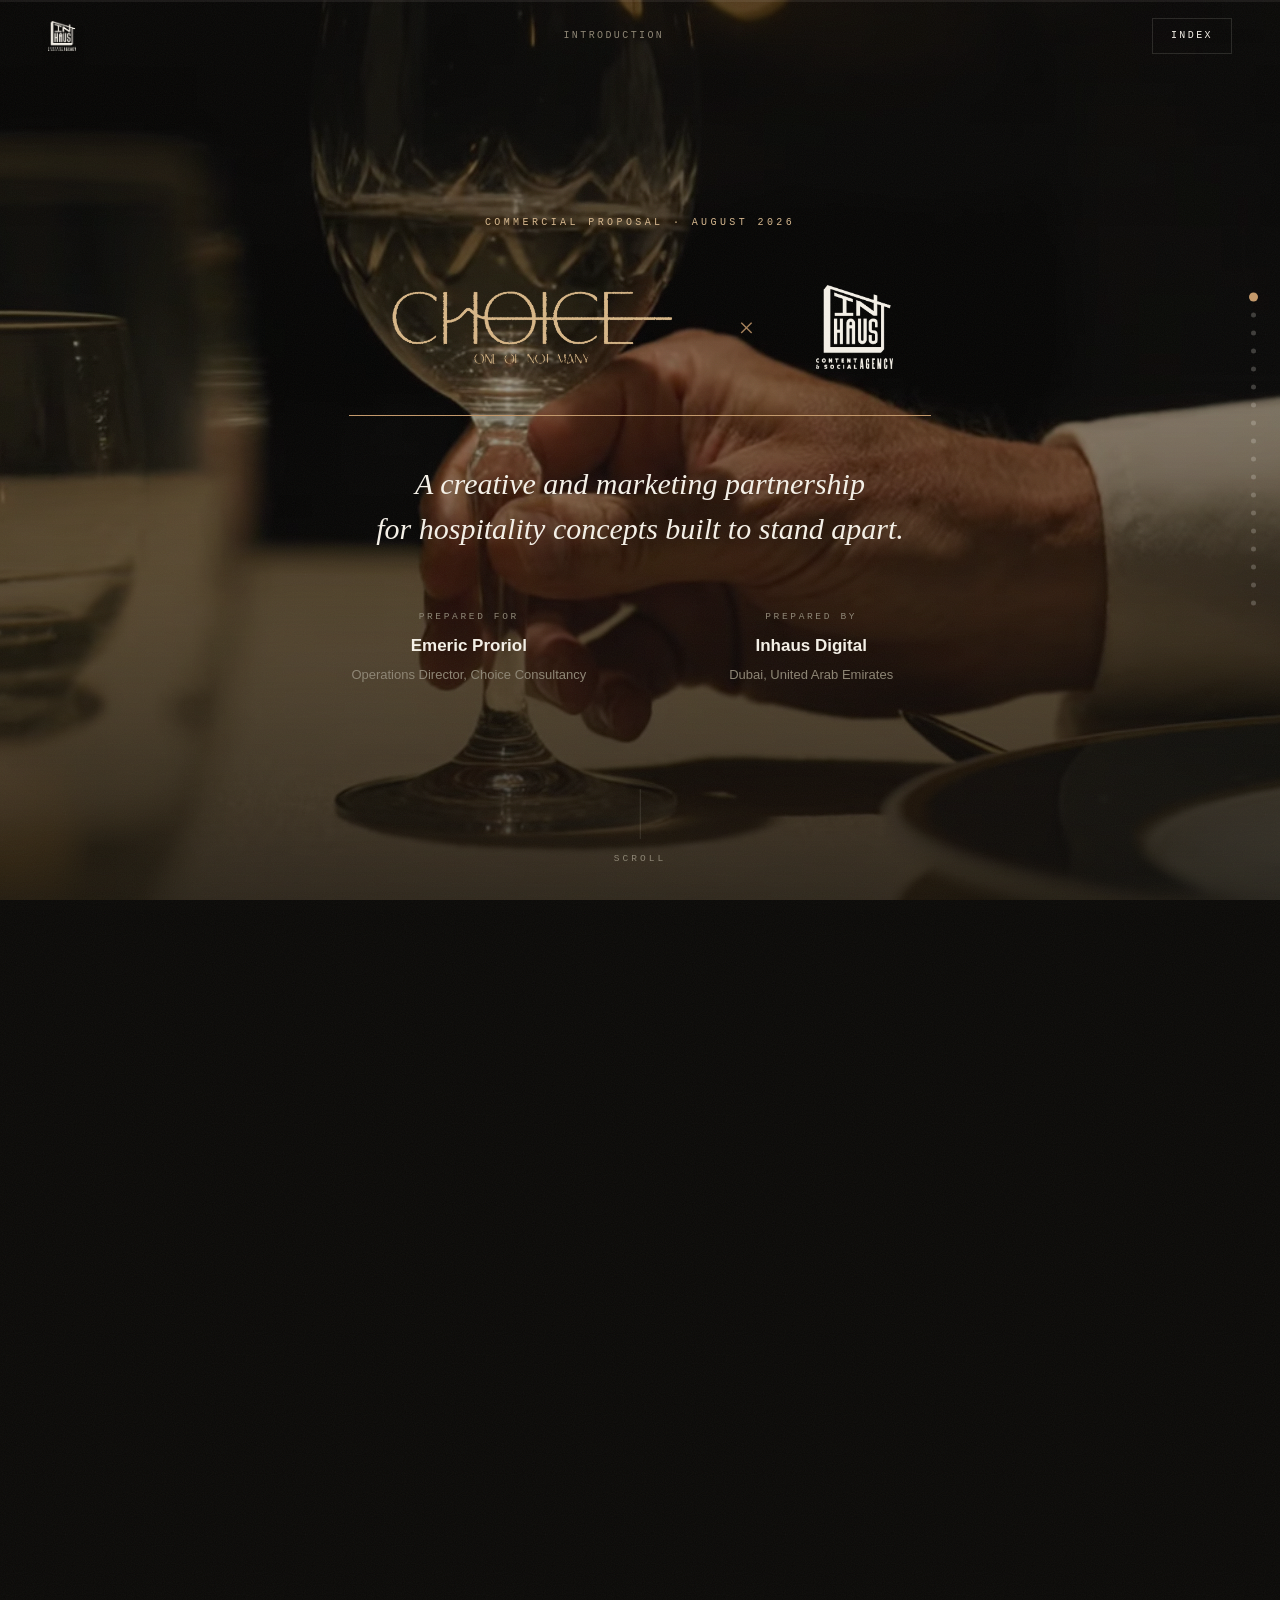
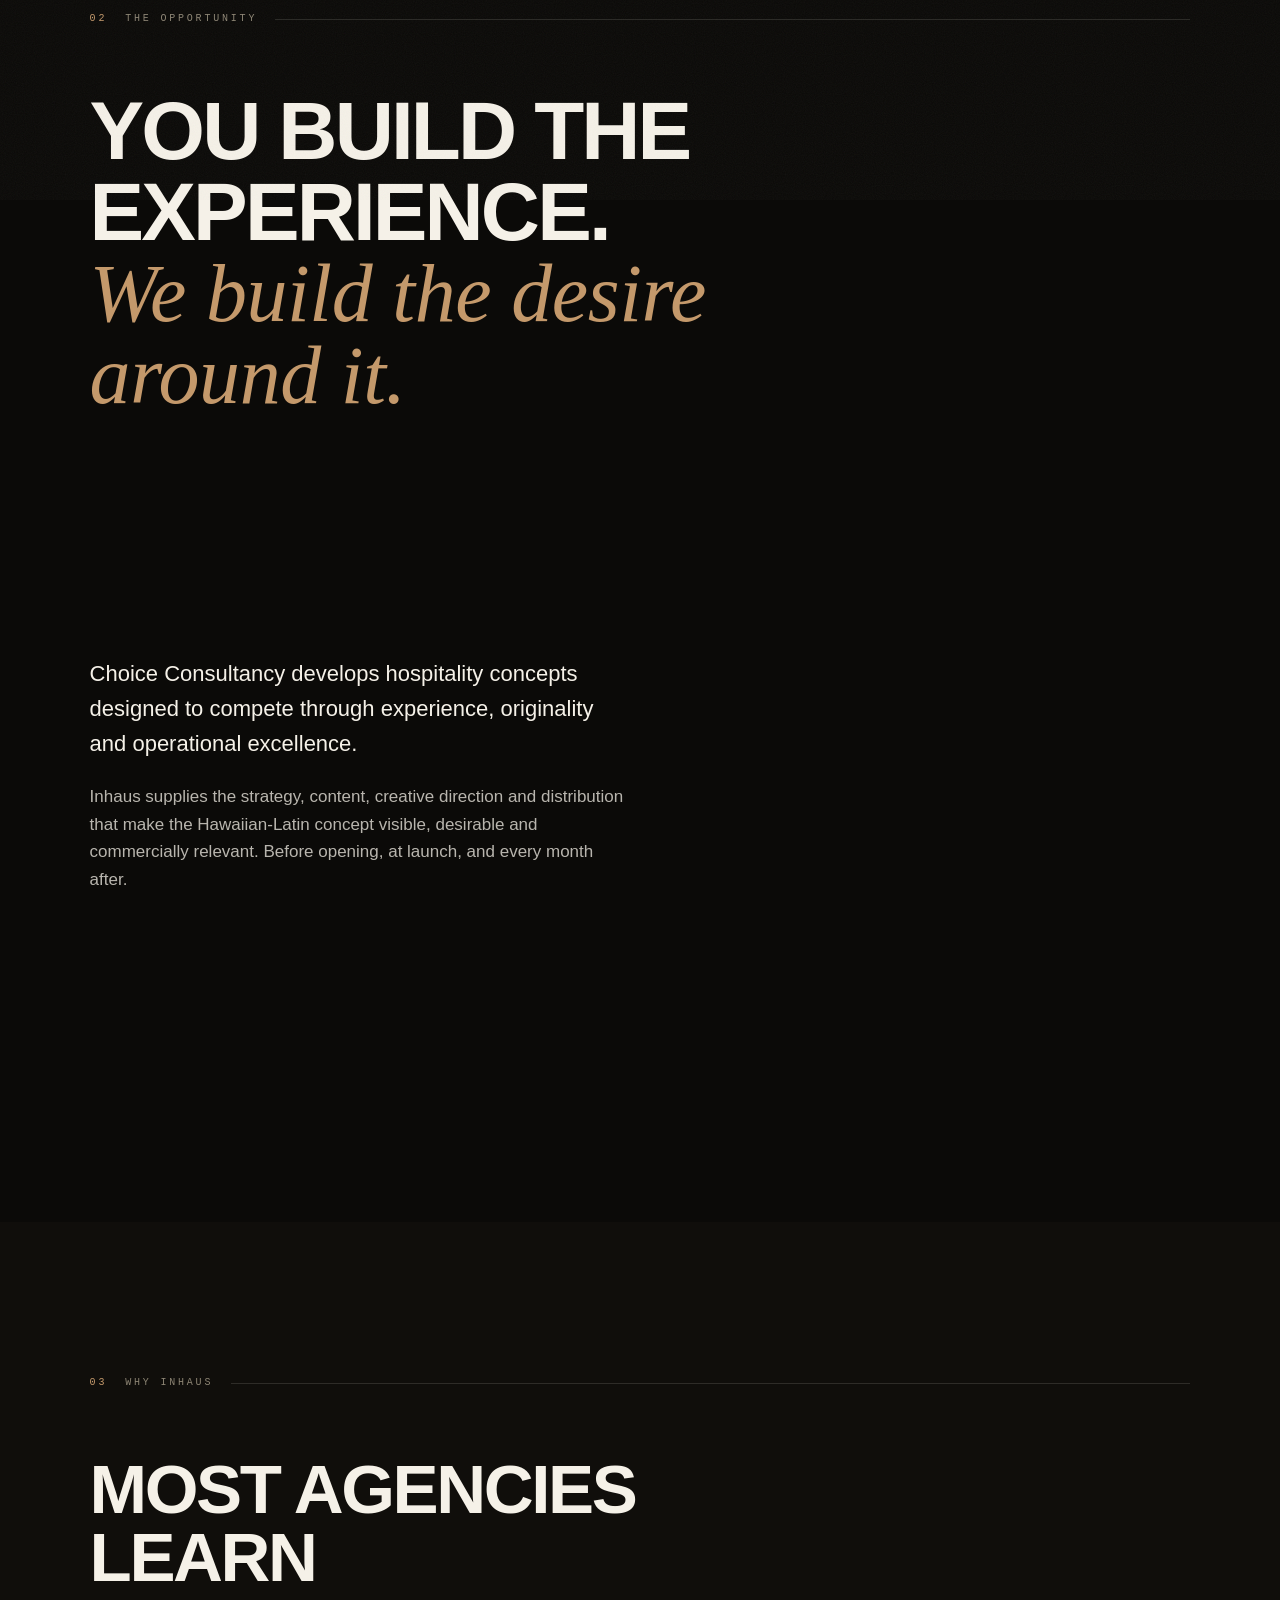
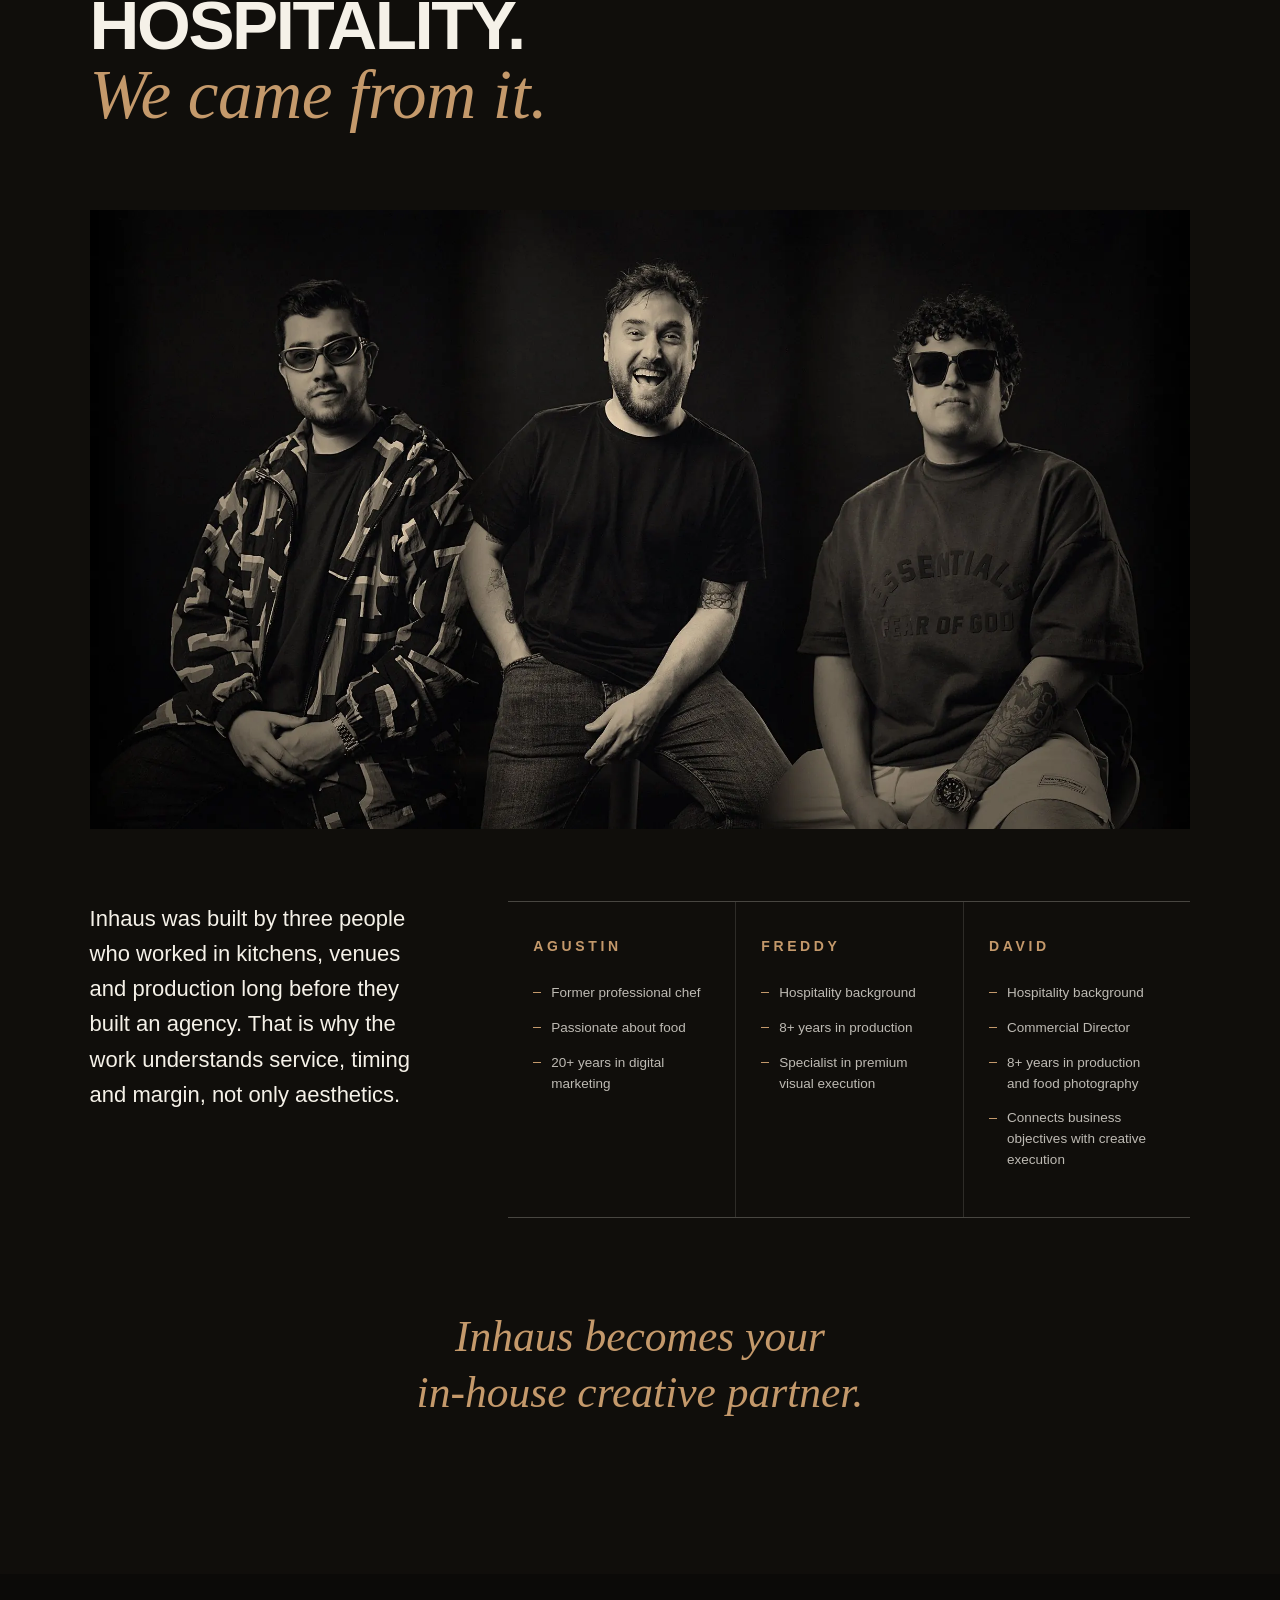
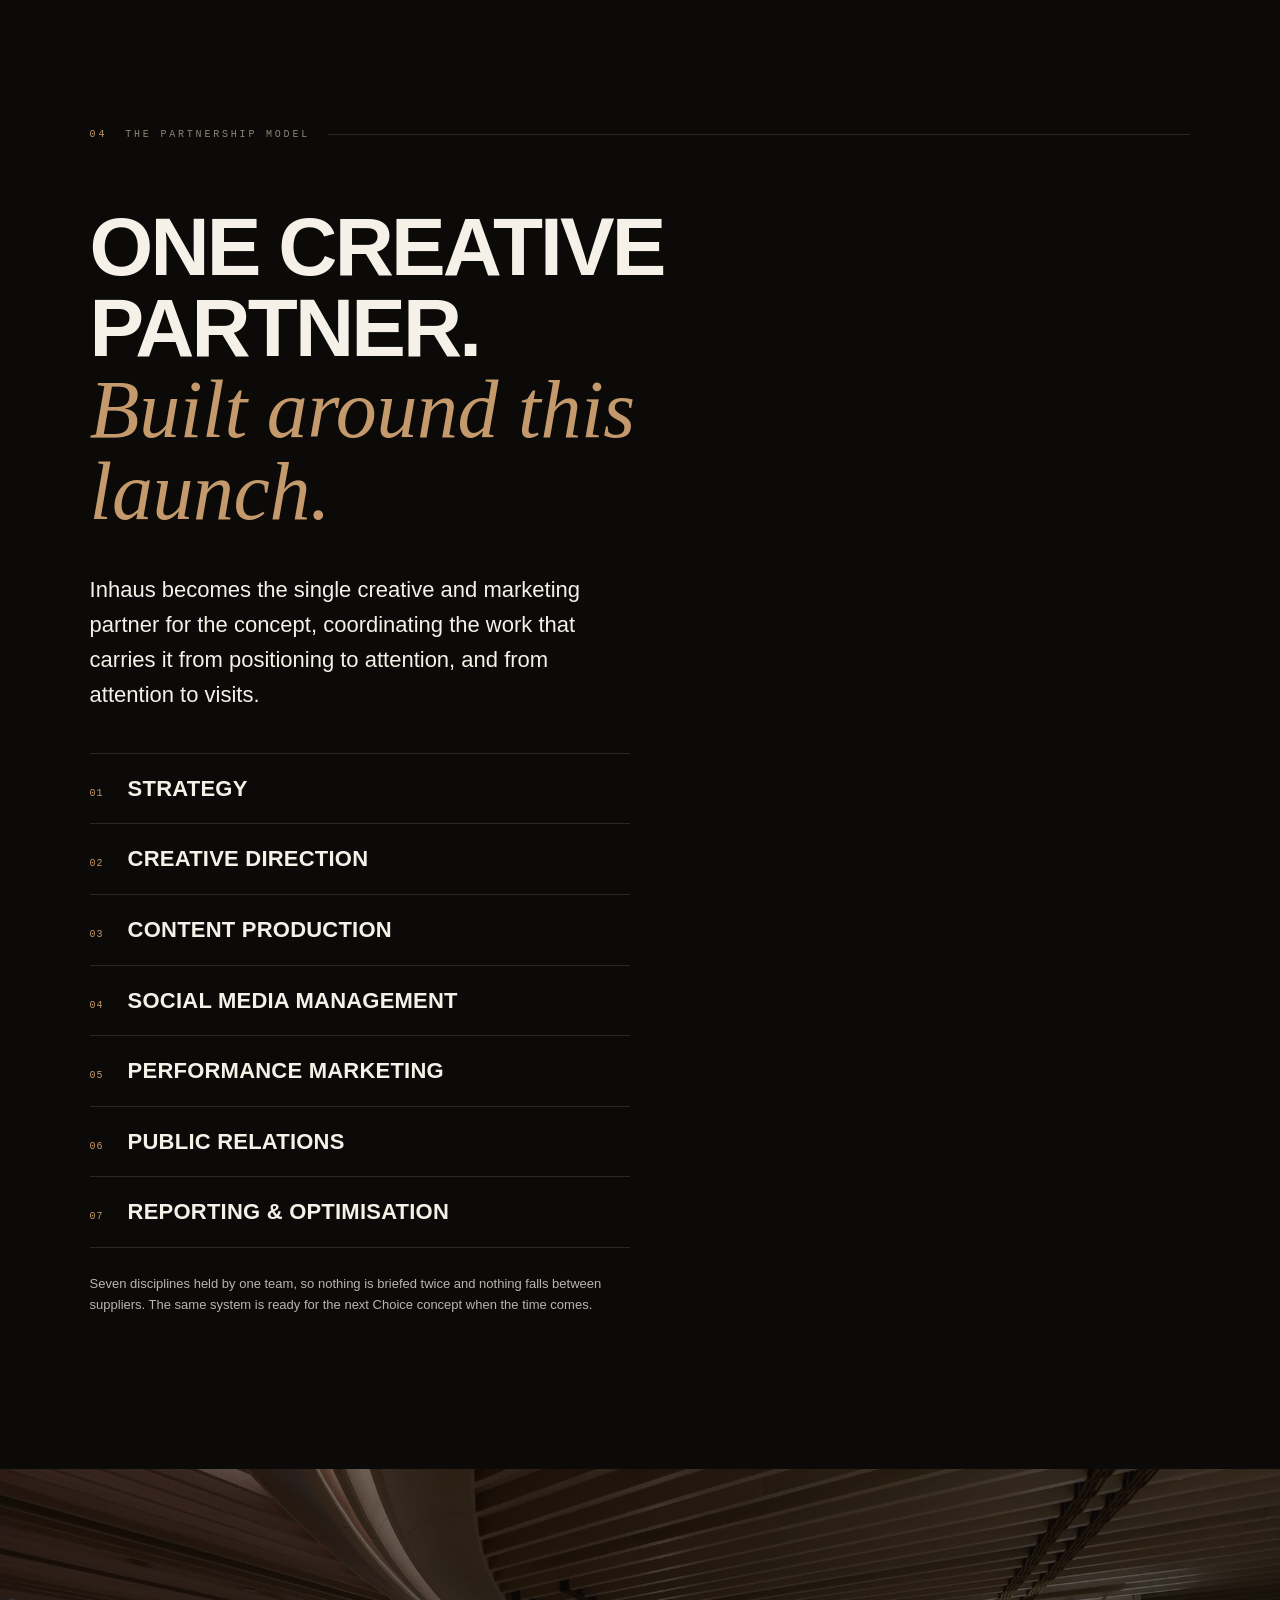
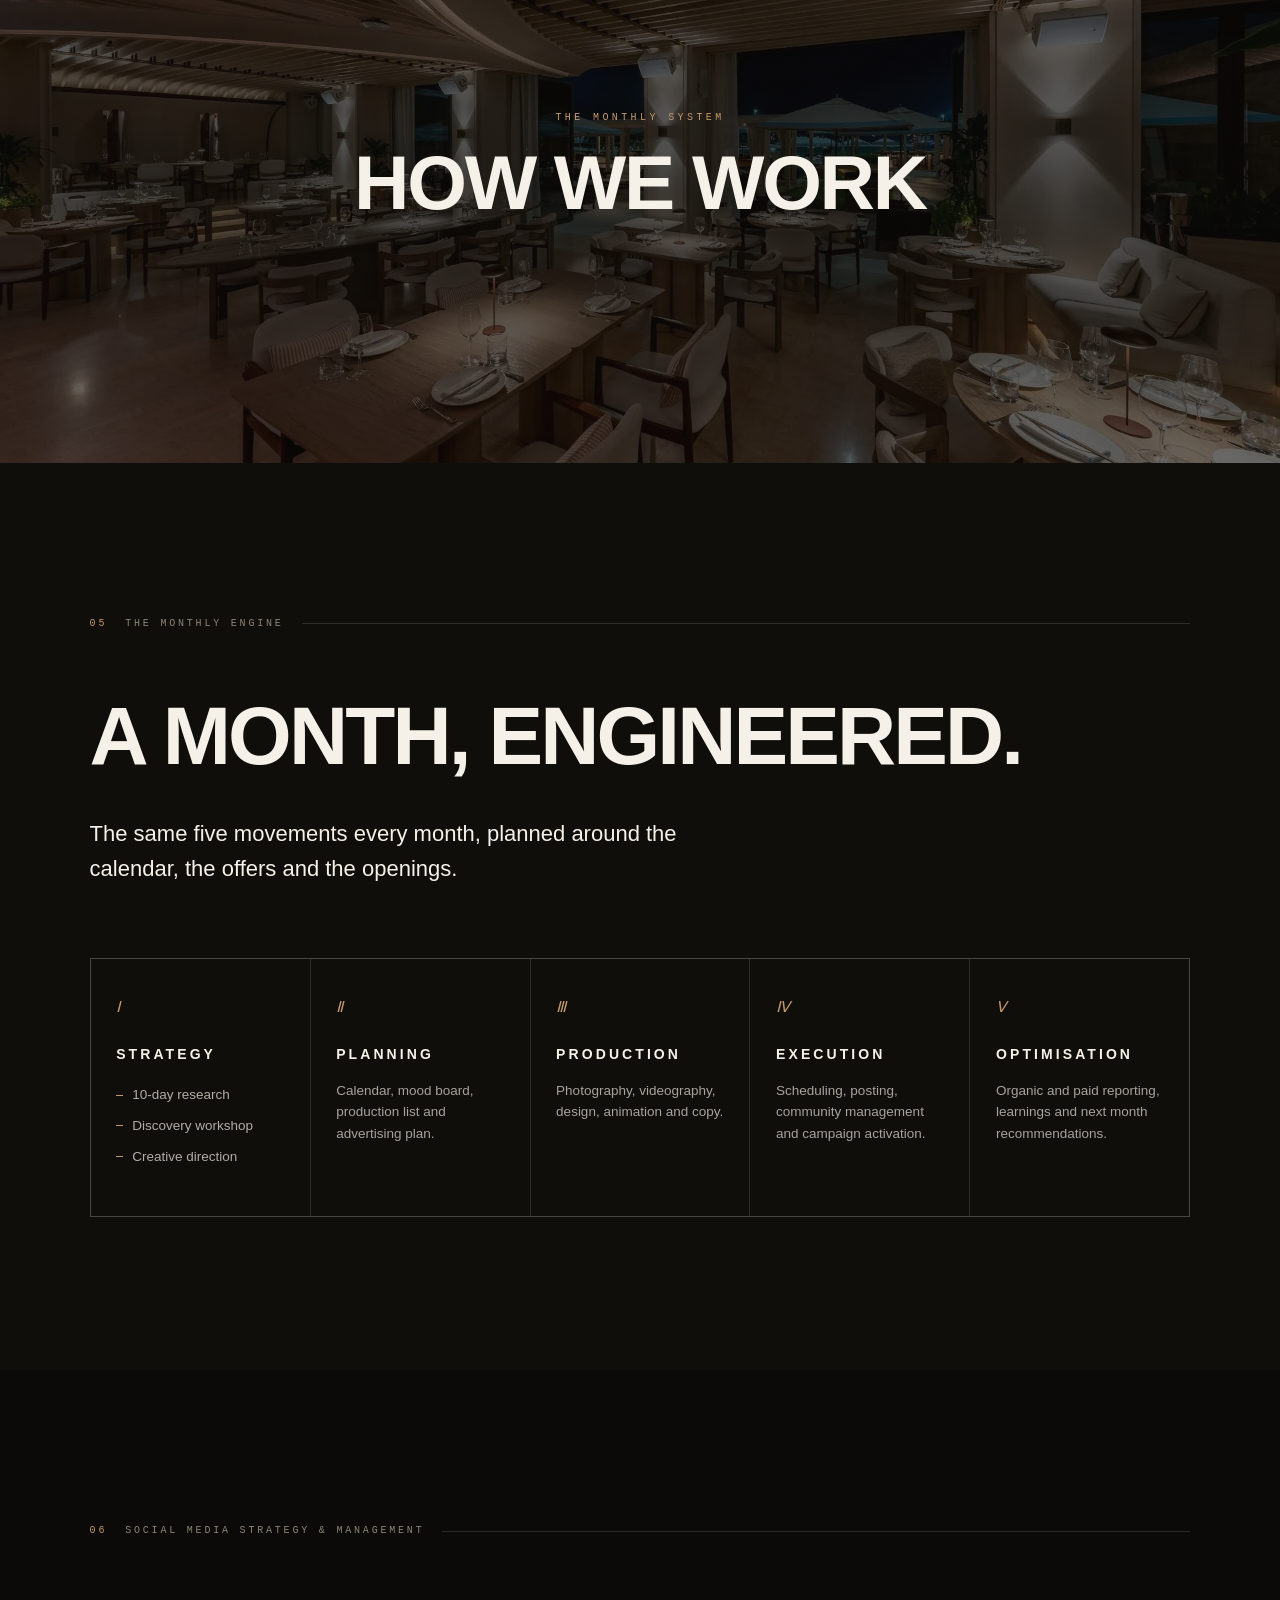
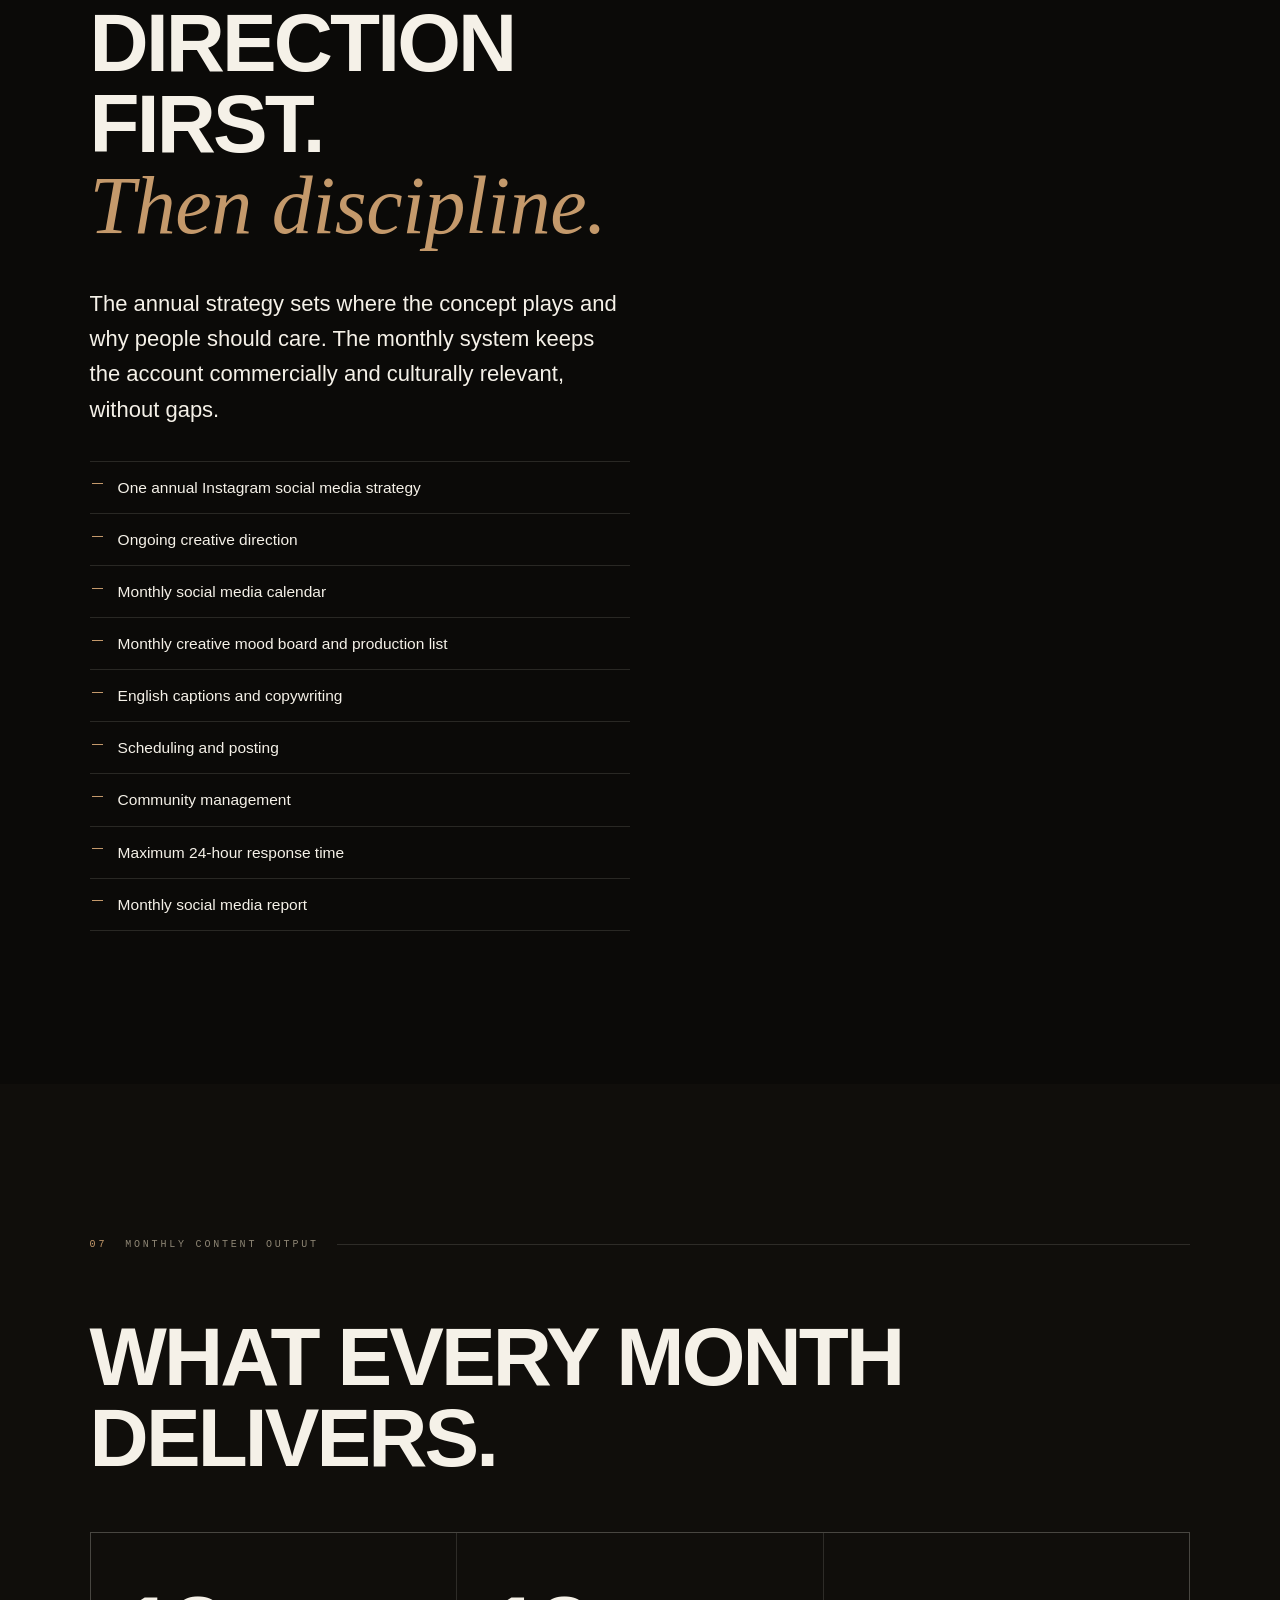
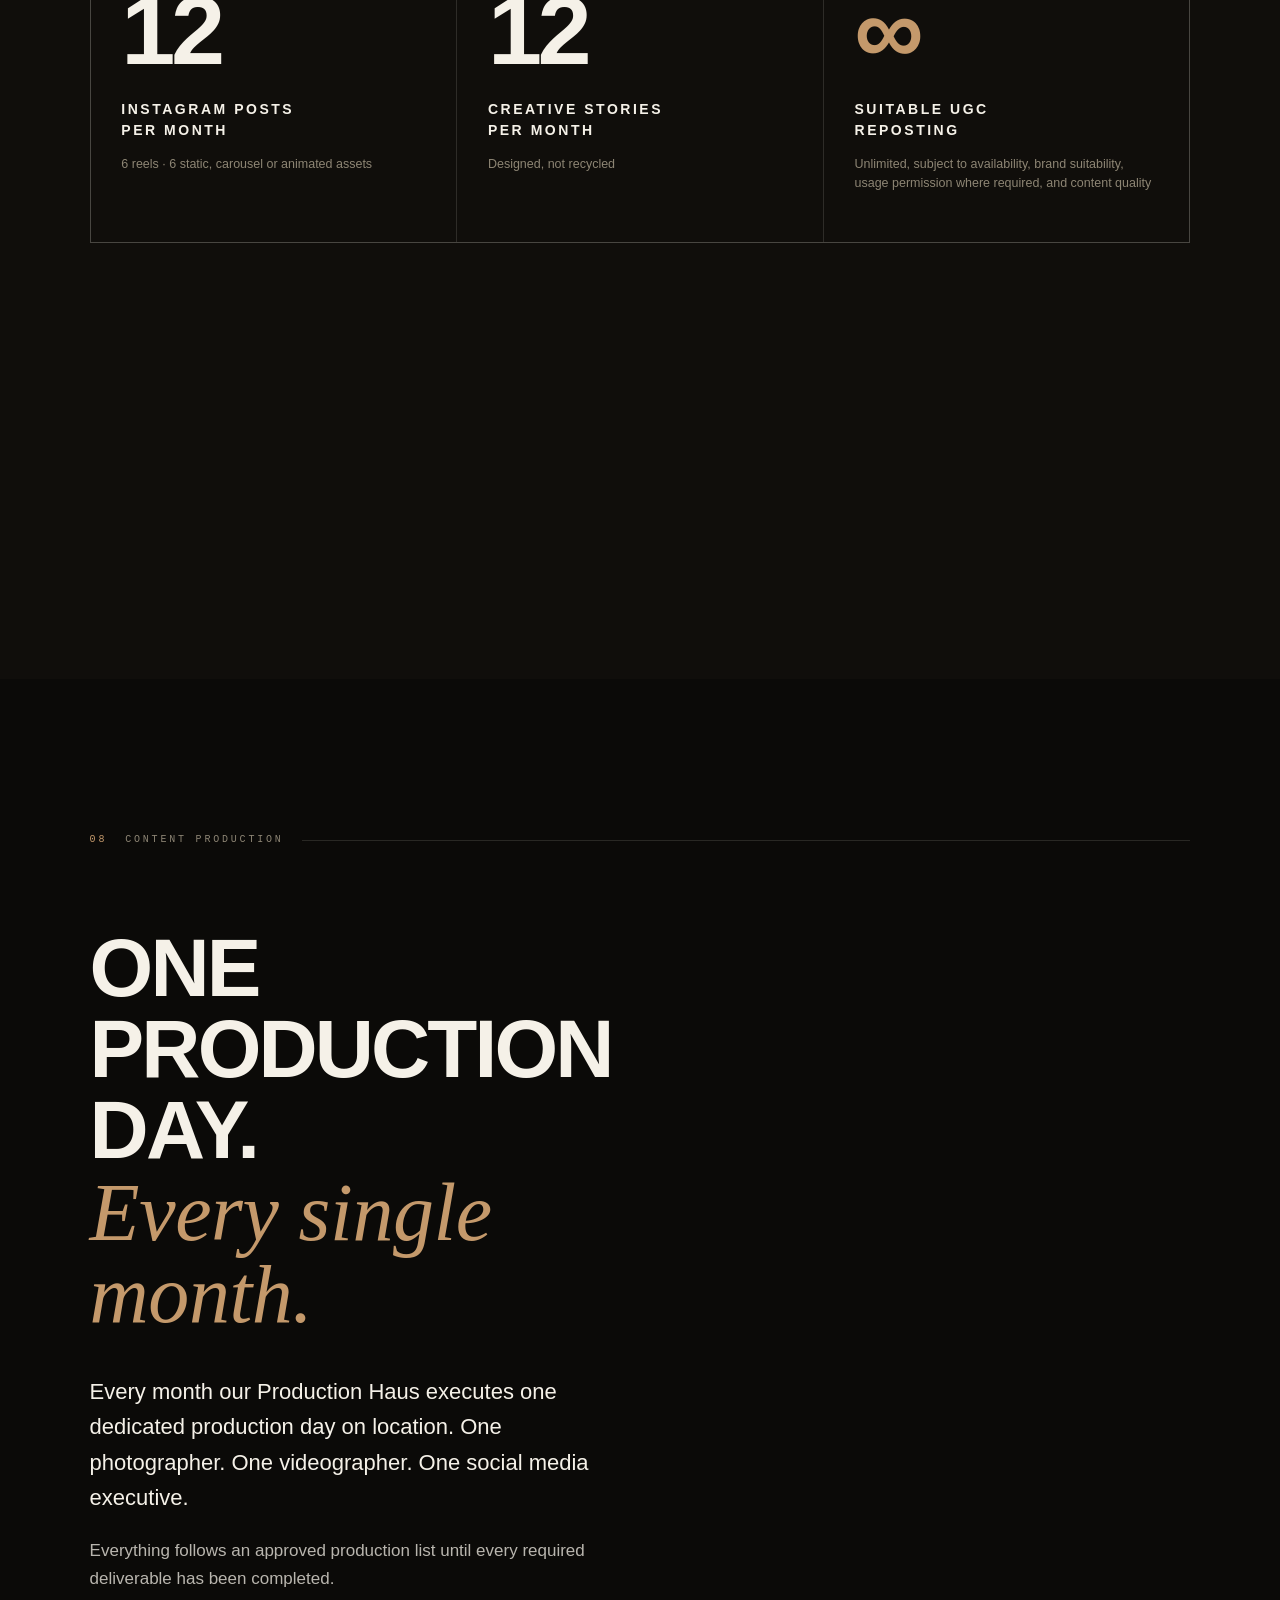
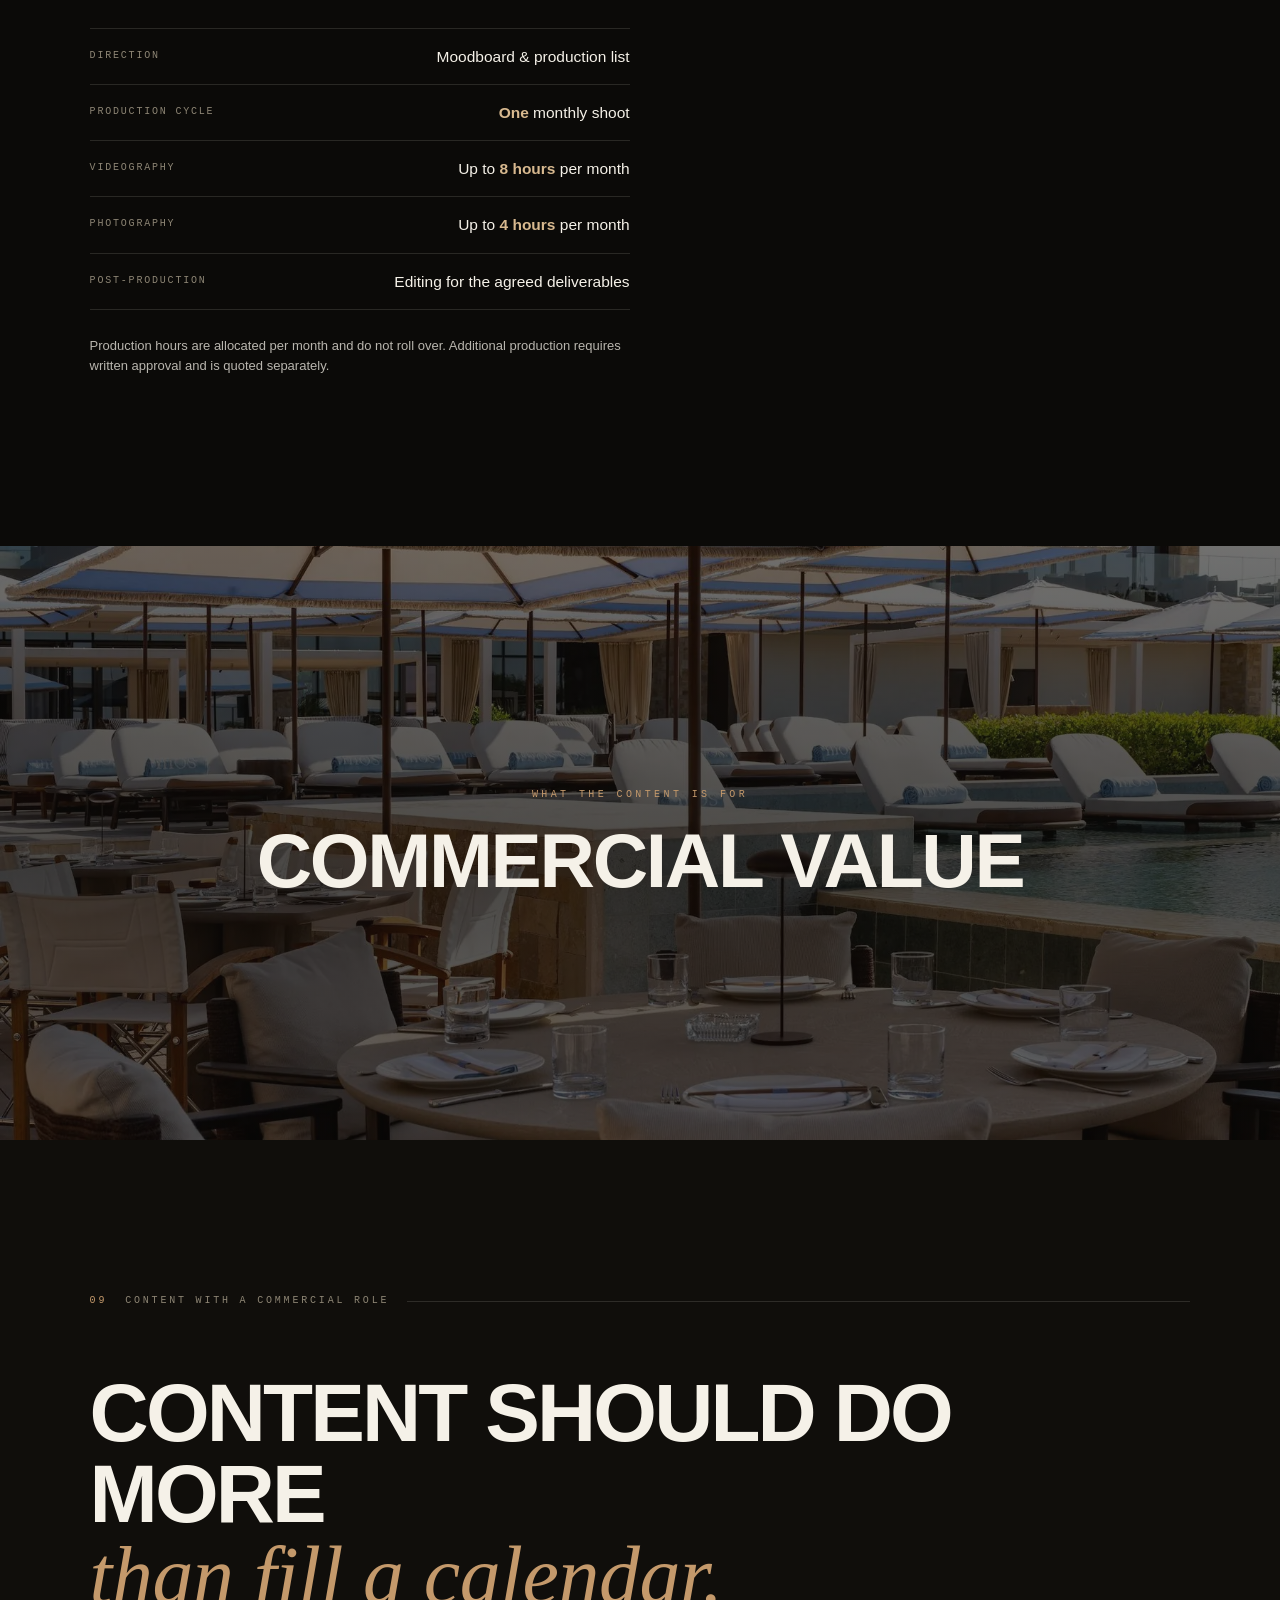
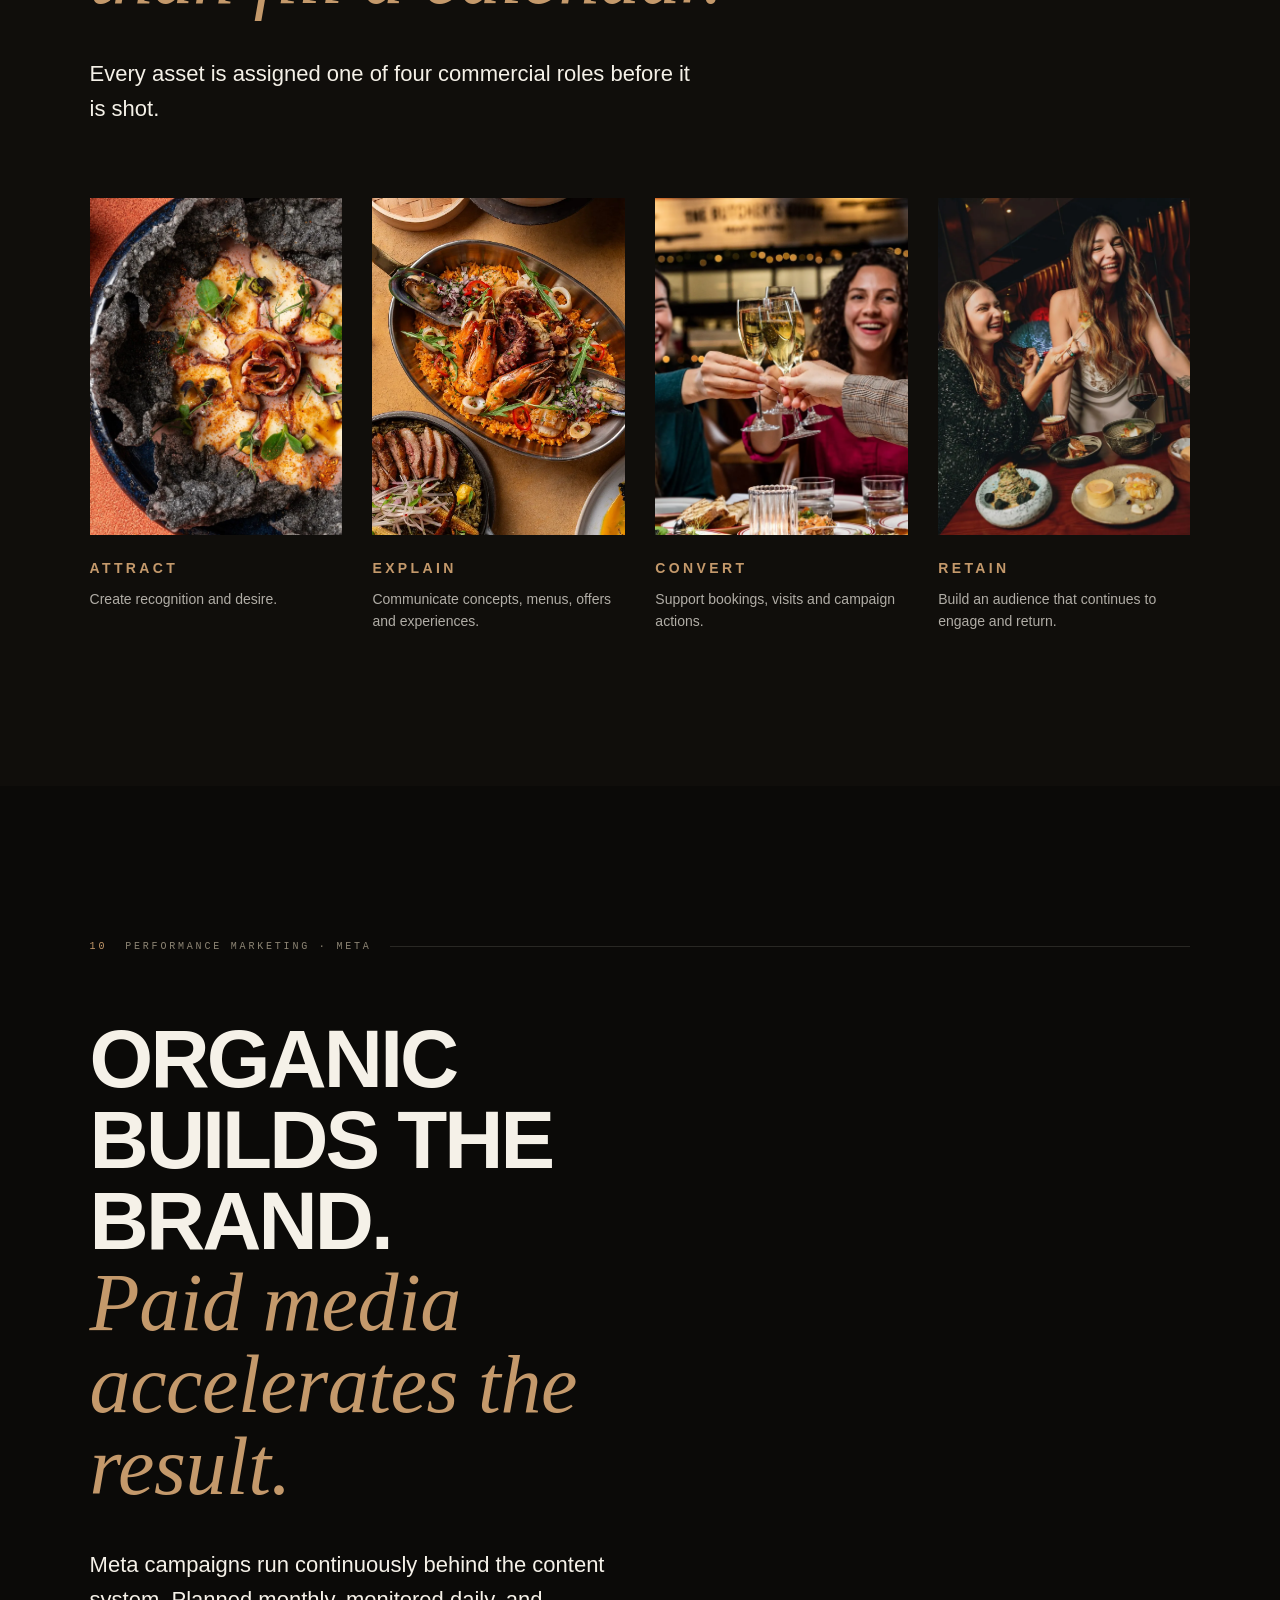
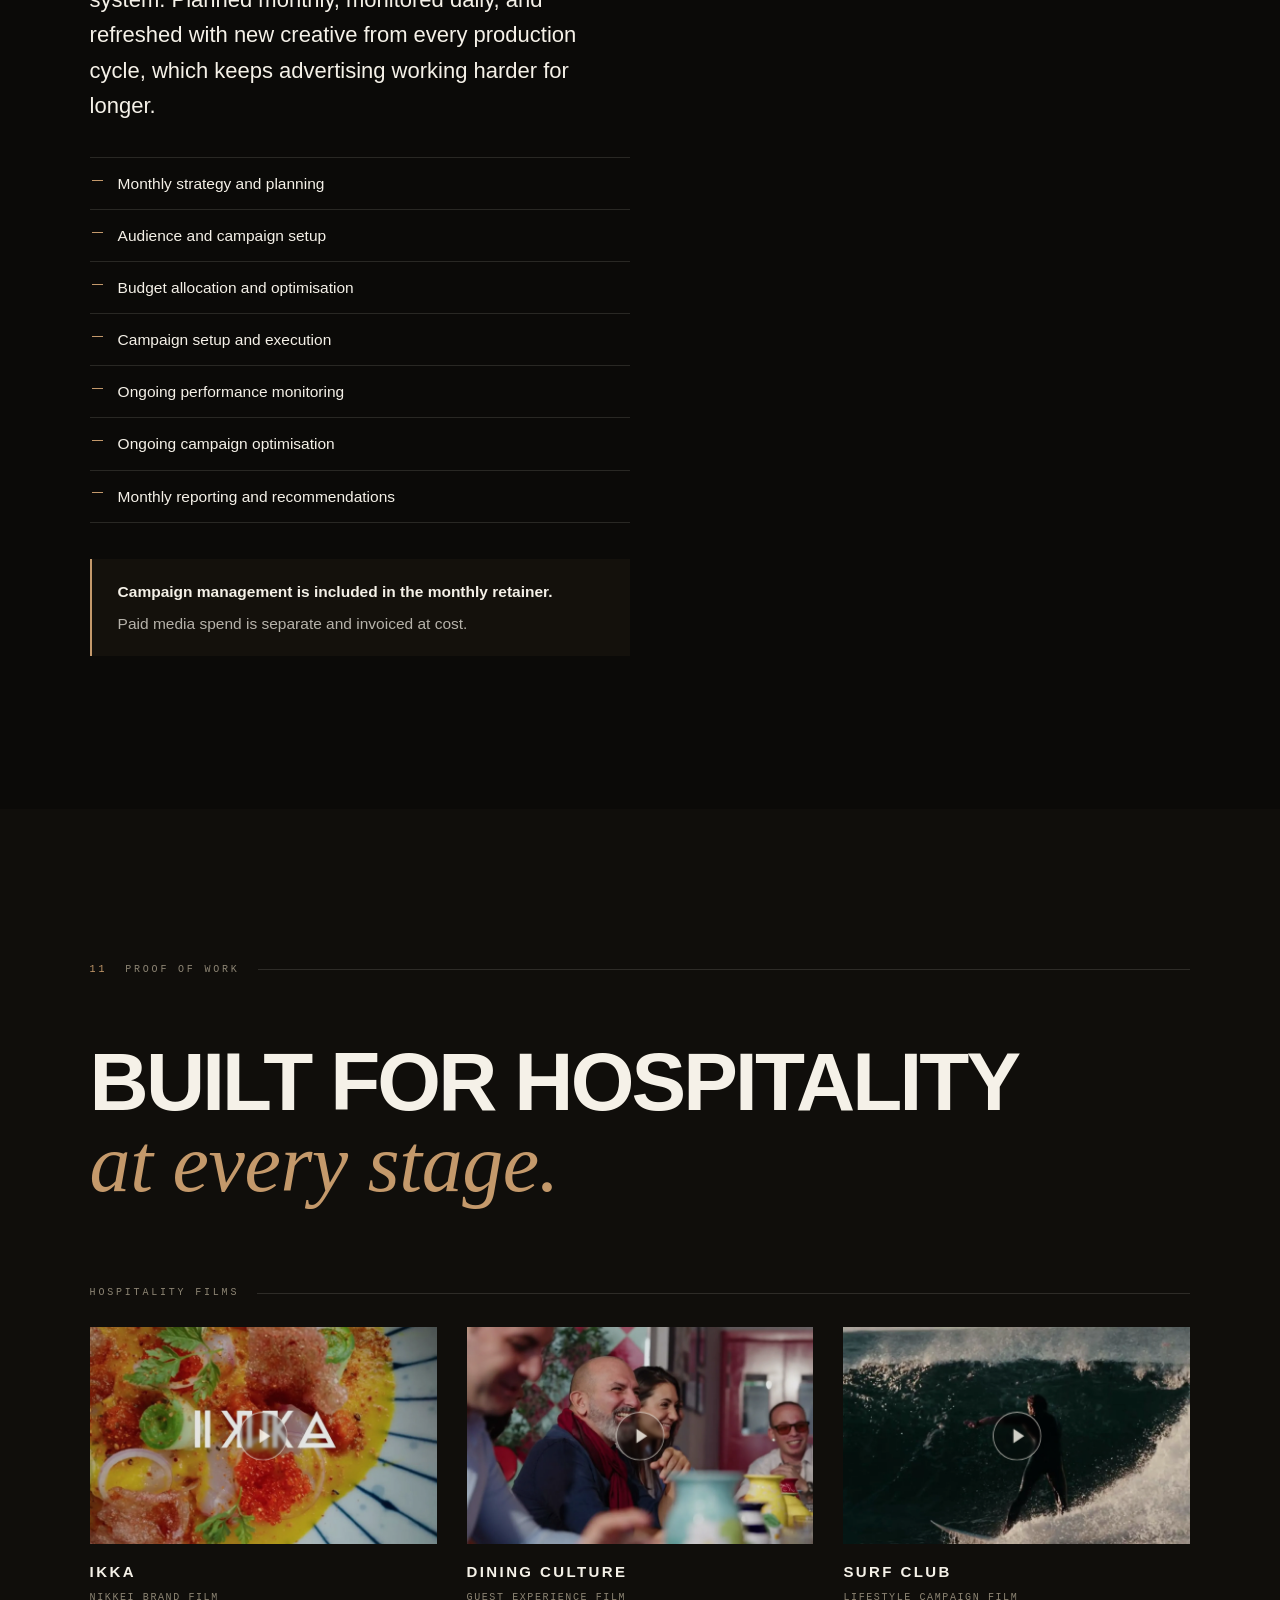
<file: index.html>
<!DOCTYPE html>
<html lang="en">
<head>
<meta charset="UTF-8">
<meta name="viewport" content="width=device-width, initial-scale=1.0">
<meta name="robots" content="noindex, nofollow">
<title>Choice Consultancy × Inhaus — A Creative &amp; Marketing Partnership</title>
<meta name="description" content="A creative, content and marketing partnership for hospitality concepts built to stand apart. Prepared for Choice Consultancy by Inhaus Digital.">
<link rel="icon" type="image/png" href="assets/logos/choice-mark.png">
<link rel="preload" as="image" href="assets/posters/opening.jpg">
<link rel="stylesheet" href="css/styles.css?v=20260803-2354">
</head>
<body>

<div class="progress" aria-hidden="true"><span id="progressBar"></span></div>

<header class="topbar" id="topbar">
  <a class="topbar-brand" href="#opening" aria-label="Back to top">
    <img src="assets/logos/inhaus-cream.png" alt="Inhaus" class="topbar-logo">
  </a>
  <div class="topbar-phase" id="phaseLabel" aria-hidden="true">Choice Consultancy × Inhaus</div>
  <button class="topbar-index" id="indexBtn" aria-haspopup="dialog" aria-expanded="false">Index</button>
</header>

<nav class="rail" id="rail" aria-label="Section navigation"></nav>

<div class="index-overlay" id="indexOverlay" role="dialog" aria-modal="true" aria-label="Presentation index" hidden>
  <div class="index-inner">
    <p class="index-eyebrow">Choice Consultancy × Inhaus</p>
    <ol class="index-list">
      <li><a href="#opening" data-close>Introduction</a></li>
      <li><a href="#opportunity" data-close>Understanding</a></li>
      <li><a href="#why-inhaus" data-close>Why Inhaus</a></li>
      <li><a href="#partnership" data-close>The Partnership</a></li>
      <li><a href="#engine" data-close>How We Work</a></li>
      <li><a href="#social" data-close>What We Deliver</a></li>
      <li><a href="#roles" data-close>Commercial Value</a></li>
      <li><a href="#proof" data-close>Proof</a></li>
      <li><a href="#investment" data-close>Investment</a></li>
      <li><a href="#close" data-close>Let's Build Together</a></li>
    </ol>
    <button class="index-close" id="indexClose">Close</button>
  </div>
</div>

<main>

<!-- ═══════════ 01 · OPENING ═══════════ -->
<section class="hero" id="opening" data-phase="Introduction">
  <div class="hero-sticky">
    <div class="hero-media" aria-hidden="true">
      <video id="heroVideo" class="hero-video" autoplay muted loop playsinline preload="auto" poster="assets/posters/opening.jpg">
        <source src="assets/video/opening.webm" type="video/webm">
        <source src="assets/video/opening.mp4" type="video/mp4">
      </video>
      <div class="hero-shade"></div>
    </div>
    <div class="hero-content">
      <p class="hero-eyebrow reveal">Commercial Proposal · August 2026</p>
      <div class="hero-lockup reveal d1">
        <img src="assets/logos/choice-logo.png" alt="Choice Consultancy, One of not many" class="hero-choice-logo">
        <span class="hero-x" aria-hidden="true">×</span>
        <img src="assets/logos/inhaus-cream.png" alt="Inhaus, Content and Social Agency" class="hero-inhaus">
      </div>
      <div class="hero-line" aria-hidden="true"><span id="heroLine"></span></div>
      <p class="hero-sub reveal d2">A creative and marketing partnership<br>for hospitality concepts built to stand apart.</p>
      <div class="hero-meta reveal d3">
        <div>
          <span class="meta-label">Prepared for</span>
          <span class="meta-value">Emeric Proriol</span>
          <span class="meta-small">Operations Director, Choice Consultancy</span>
        </div>
        <div>
          <span class="meta-label">Prepared by</span>
          <span class="meta-value">Inhaus Digital</span>
          <span class="meta-small">Dubai, United Arab Emirates</span>
        </div>
      </div>
    </div>
    <div class="scroll-cue" aria-hidden="true"><span></span>Scroll</div>
  </div>
</section>

<!-- ═══════════ 02 · THE OPPORTUNITY ═══════════ -->
<section class="section" id="opportunity" data-phase="Understanding">
  <div class="wrap">
    <p class="eyebrow reveal"><span class="num">02</span>The Opportunity</p>
    <h2 class="reveal wide">You build the experience.<br><em>We build the desire around it.</em></h2>
    <div class="editorial">
      <div class="editorial-copy">
        <p class="lead reveal d1">Choice Consultancy develops hospitality concepts designed to compete through experience, originality and operational excellence.</p>
        <p class="reveal d2">Inhaus supplies the strategy, content, creative direction and distribution that make the Hawaiian‑Latin concept visible, desirable and commercially relevant. Before opening, at launch, and every month after.</p>
      </div>
      <div class="editorial-media">
        <figure class="editorial-lead reveal-img">
          <img src="assets/images/latin-signature.webp" alt="Signature Latin dish plated with a soft-yolk egg and fresh herbs" loading="lazy">
        </figure>
        <figure class="editorial-inset reveal-img d2">
          <img src="assets/images/rooftop-night.webp" alt="Guests dining on an open-air terrace" loading="lazy">
        </figure>
      </div>
    </div>
  </div>
</section>

<!-- ═══════════ 03 · WHY INHAUS ═══════════ -->
<section class="section alt" id="why-inhaus" data-phase="Why Inhaus">
  <div class="wrap">
    <p class="eyebrow reveal"><span class="num">03</span>Why Inhaus</p>
    <h2 class="statement reveal">Most agencies learn hospitality.<br><em>We came from it.</em></h2>
    <figure class="founders reveal-img">
      <img src="assets/images/founders.webp" alt="The three founders of Inhaus photographed together in the studio" loading="lazy">
    </figure>
    <div class="why-grid">
      <p class="lead reveal">Inhaus was built by three people who worked in kitchens, venues and production long before they built an agency. That is why the work understands service, timing and margin, not only aesthetics.</p>
      <div class="founders-list">
        <article class="founder reveal d1">
          <h3>Agustin</h3>
          <ul>
            <li>Former professional chef</li>
            <li>Passionate about food</li>
            <li>20+ years in digital marketing</li>
          </ul>
        </article>
        <article class="founder reveal d2">
          <h3>Freddy</h3>
          <ul>
            <li>Hospitality background</li>
            <li>8+ years in production</li>
            <li>Specialist in premium visual execution</li>
          </ul>
        </article>
        <article class="founder reveal d3">
          <h3>David</h3>
          <ul>
            <li>Hospitality background</li>
            <li>Commercial Director</li>
            <li>8+ years in production and food photography</li>
            <li>Connects business objectives with creative execution</li>
          </ul>
        </article>
      </div>
    </div>
    <p class="pull reveal d4">Inhaus becomes your in‑house creative partner.</p>
  </div>
</section>

<!-- ═══════════ 04 · PARTNERSHIP MODEL ═══════════ -->
<section class="section" id="partnership" data-phase="The Partnership">
  <div class="wrap">
    <p class="eyebrow reveal"><span class="num">04</span>The Partnership Model</p>
    <div class="split">
      <div class="split-copy">
        <h2 class="reveal">One creative partner.<br><em>Built around this launch.</em></h2>
        <p class="lead reveal d1">Inhaus becomes the single creative and marketing partner for the concept, coordinating the work that carries it from positioning to attention, and from attention to visits.</p>
        <ol class="system reveal d2" aria-label="The integrated partnership model">
          <li><span>01</span>Strategy</li>
          <li><span>02</span>Creative direction</li>
          <li><span>03</span>Content production</li>
          <li><span>04</span>Social media management</li>
          <li><span>05</span>Performance marketing</li>
          <li><span>06</span>Public relations</li>
          <li><span>07</span>Reporting &amp; optimisation</li>
        </ol>
        <p class="note reveal d3">Seven disciplines held by one team, so nothing is briefed twice and nothing falls between suppliers. The same system is ready for the next Choice concept when the time comes.</p>
      </div>
      <figure class="split-media tall reveal-img">
        <img src="assets/images/venue-booth.webp" alt="Intimate leather booth in a warmly lit restaurant" loading="lazy">
      </figure>
    </div>
  </div>
</section>

<!-- ─── CHAPTER DIVIDER ─── -->
<section class="divider" id="div-work" aria-label="Chapter: How we work">
  <img src="assets/images/dining-room.webp" alt="" aria-hidden="true" loading="lazy">
  <div class="divider-inner">
    <p class="divider-num reveal">The monthly system</p>
    <p class="divider-title reveal d1">How We Work</p>
  </div>
</section>

<!-- ═══════════ 05 · THE MONTHLY ENGINE ═══════════ -->
<section class="section alt" id="engine" data-phase="How We Work">
  <div class="wrap">
    <p class="eyebrow reveal"><span class="num">05</span>The Monthly Engine</p>
    <h2 class="reveal">A month, engineered.</h2>
    <p class="lead narrow reveal d1">The same five movements every month, planned around the calendar, the offers and the openings.</p>
    <div class="engine">
      <div class="engine-step reveal">
        <span class="engine-num">Ⅰ</span><h3>Strategy</h3>
        <ul class="engine-sub">
          <li>10‑day research</li>
          <li>Discovery workshop</li>
          <li>Creative direction</li>
        </ul>
      </div>
      <div class="engine-step reveal d1"><span class="engine-num">Ⅱ</span><h3>Planning</h3><p>Calendar, mood board, production list and advertising plan.</p></div>
      <div class="engine-step reveal d2"><span class="engine-num">Ⅲ</span><h3>Production</h3><p>Photography, videography, design, animation and copy.</p></div>
      <div class="engine-step reveal d3"><span class="engine-num">Ⅳ</span><h3>Execution</h3><p>Scheduling, posting, community management and campaign activation.</p></div>
      <div class="engine-step reveal d4"><span class="engine-num">Ⅴ</span><h3>Optimisation</h3><p>Organic and paid reporting, learnings and next month recommendations.</p></div>
    </div>
  </div>
</section>

<!-- ═══════════ 06 · SOCIAL MEDIA ═══════════ -->
<section class="section" id="social" data-phase="What We Deliver">
  <div class="wrap">
    <p class="eyebrow reveal"><span class="num">06</span>Social Media Strategy &amp; Management</p>
    <div class="split">
      <div class="split-copy">
        <h2 class="reveal">Direction first.<br><em>Then discipline.</em></h2>
        <p class="lead reveal d1">The annual strategy sets where the concept plays and why people should care. The monthly system keeps the account commercially and culturally relevant, without gaps.</p>
        <ul class="scope reveal d2" aria-label="Social media scope">
          <li>One annual Instagram social media strategy</li>
          <li>Ongoing creative direction</li>
          <li>Monthly social media calendar</li>
          <li>Monthly creative mood board and production list</li>
          <li>English captions and copywriting</li>
          <li>Scheduling and posting</li>
          <li>Community management</li>
          <li>Maximum 24‑hour response time</li>
          <li>Monthly social media report</li>
        </ul>
      </div>
      <div class="stack offset">
        <figure class="reveal-img"><img src="assets/images/bar-interior.webp" alt="Warmly lit bar interior with backlit shelving" loading="lazy"></figure>
        <figure class="reveal-img d1"><img src="assets/images/performer-stage.webp" alt="Live vocalist performing under stage light" loading="lazy"></figure>
      </div>
    </div>
  </div>
</section>

<!-- ═══════════ 07 · MONTHLY OUTPUT ═══════════ -->
<section class="section alt" id="output" data-phase="What We Deliver">
  <div class="wrap">
    <p class="eyebrow reveal"><span class="num">07</span>Monthly Content Output</p>
    <h2 class="reveal">What every month delivers.</h2>
    <div class="stats">
      <div class="stat reveal"><span class="stat-num" data-count="12">12</span><span class="stat-label">Instagram posts<br>per month</span><span class="stat-sub">6 reels · 6 static, carousel or animated assets</span></div>
      <div class="stat reveal d1"><span class="stat-num" data-count="12">12</span><span class="stat-label">Creative Stories<br>per month</span><span class="stat-sub">Designed, not recycled</span></div>
      <div class="stat reveal d2"><span class="stat-num stat-inf">∞</span><span class="stat-label">Suitable UGC<br>reposting</span><span class="stat-sub">Unlimited, subject to availability, brand suitability, usage permission where required, and content quality</span></div>
    </div>
  </div>
  <div class="strip" aria-label="Selected work from the Inhaus hospitality portfolio">
    <figure class="reveal-img"><img src="assets/images/menu-sushi.webp" alt="Sushi roll styled against a painted mountain backdrop" loading="lazy"></figure>
    <figure class="reveal-img d1"><img src="assets/images/cocktails-trio.webp" alt="Three cocktails casting long shadows in studio light" loading="lazy"></figure>
    <figure class="reveal-img d2"><img src="assets/images/festive-cheers.webp" alt="Friends toasting at a festive dinner" loading="lazy"></figure>
    <figure class="reveal-img d3"><img src="assets/images/dumplings-tuile.webp" alt="Dumplings lifted with chopsticks beside a crisp tuile" loading="lazy"></figure>
    <figure class="reveal-img d4"><img src="assets/images/waiter-tray.webp" alt="Waiter carrying a tray of drinks through a dark lounge" loading="lazy"></figure>
    <figure class="reveal-img d5"><img src="assets/images/dessert-baklava.webp" alt="Layered pastry finished with red glaze" loading="lazy"></figure>
    <figure class="reveal-img"><img src="assets/images/dish-pour.webp" alt="Sauce poured over a plated dish" loading="lazy"></figure>
    <figure class="reveal-img d1"><img src="assets/images/cocktail-bar.webp" alt="Amber cocktail resting on a bar counter" loading="lazy"></figure>
  </div>
</section>

<!-- ═══════════ 08 · CONTENT PRODUCTION ═══════════ -->
<section class="section" id="production" data-phase="What We Deliver">
  <div class="wrap">
    <p class="eyebrow reveal"><span class="num">08</span>Content Production</p>
    <div class="split">
      <div class="split-copy">
        <h2 class="reveal">One production day.<br><em>Every single month.</em></h2>
        <p class="lead reveal d1">Every month our Production Haus executes one dedicated production day on location. One photographer. One videographer. One social media executive.</p>
        <p class="reveal d2">Everything follows an approved production list until every required deliverable has been completed.</p>
        <dl class="alloc reveal d3" aria-label="Monthly production allocation">
          <div><dt>Direction</dt><dd>Moodboard &amp; production list</dd></div>
          <div><dt>Production cycle</dt><dd><strong>One</strong> monthly shoot</dd></div>
          <div><dt>Videography</dt><dd>Up to <strong>8 hours</strong> per month</dd></div>
          <div><dt>Photography</dt><dd>Up to <strong>4 hours</strong> per month</dd></div>
          <div><dt>Post‑production</dt><dd>Editing for the agreed deliverables</dd></div>
        </dl>
        <p class="note reveal d4">Production hours are allocated per month and do not roll over. Additional production requires written approval and is quoted separately.</p>
      </div>
      <div class="stack">
        <figure class="reveal-img"><img src="assets/images/chef-plating.webp" alt="Chef plating dishes along a long banquet line" loading="lazy"></figure>
        <figure class="reveal-img d1"><img src="assets/images/live-cooking.webp" alt="Chef working at a live cooking station" loading="lazy"></figure>
      </div>
    </div>
  </div>
</section>

<!-- ─── CHAPTER DIVIDER ─── -->
<section class="divider" id="div-value" aria-label="Chapter: Commercial value">
  <img src="assets/images/lobby-resort.webp" alt="" aria-hidden="true" loading="lazy">
  <div class="divider-inner">
    <p class="divider-num reveal">What the content is for</p>
    <p class="divider-title reveal d1">Commercial Value</p>
  </div>
</section>

<!-- ═══════════ 09 · COMMERCIAL ROLES ═══════════ -->
<section class="section alt" id="roles" data-phase="Commercial Value">
  <div class="wrap">
    <p class="eyebrow reveal"><span class="num">09</span>Content With a Commercial Role</p>
    <h2 class="reveal">Content should do more<br><em>than fill a calendar.</em></h2>
    <p class="lead narrow reveal d1">Every asset is assigned one of four commercial roles before it is shot.</p>
    <div class="roles">
      <article class="role reveal-img">
        <figure><img src="assets/images/octopus-flatbread.webp" alt="Charred octopus arranged on a dark flatbread" loading="lazy"></figure>
        <h3>Attract</h3><p>Create recognition and desire.</p>
      </article>
      <article class="role reveal-img d1">
        <figure><img src="assets/images/latin-spread.webp" alt="Latin seafood dishes shared across a table" loading="lazy"></figure>
        <h3>Explain</h3><p>Communicate concepts, menus, offers and experiences.</p>
      </article>
      <article class="role reveal-img d2">
        <figure><img src="assets/images/cheers-champagne.webp" alt="Guests raising champagne glasses together" loading="lazy"></figure>
        <h3>Convert</h3><p>Support bookings, visits and campaign actions.</p>
      </article>
      <article class="role reveal-img d3">
        <figure><img src="assets/images/guests-laughing.webp" alt="Two guests laughing over dinner" loading="lazy"></figure>
        <h3>Retain</h3><p>Build an audience that continues to engage and return.</p>
      </article>
    </div>
  </div>
</section>

<!-- ═══════════ 10 · PERFORMANCE MARKETING ═══════════ -->
<section class="section" id="performance" data-phase="Commercial Value">
  <div class="wrap">
    <p class="eyebrow reveal"><span class="num">10</span>Performance Marketing · Meta</p>
    <div class="split">
      <div class="split-copy">
        <h2 class="reveal">Organic builds the brand.<br><em>Paid media accelerates the result.</em></h2>
        <p class="lead reveal d1">Meta campaigns run continuously behind the content system. Planned monthly, monitored daily, and refreshed with new creative from every production cycle, which keeps advertising working harder for longer.</p>
        <ul class="scope reveal d2" aria-label="Performance marketing scope">
          <li>Monthly strategy and planning</li>
          <li>Audience and campaign setup</li>
          <li>Budget allocation and optimisation</li>
          <li>Campaign setup and execution</li>
          <li>Ongoing performance monitoring</li>
          <li>Ongoing campaign optimisation</li>
          <li>Monthly reporting and recommendations</li>
        </ul>
        <div class="callout reveal d3">
          <p><strong>Campaign management is included in the monthly retainer.</strong></p>
          <p>Paid media spend is separate and invoiced at cost.</p>
        </div>
      </div>
      <figure class="split-media reveal-img">
        <img src="assets/images/sushi-boat.webp" alt="Theatrical sushi boat presentation surrounded by dry ice" loading="lazy">
        <figcaption>Campaign creative produced by Inhaus for a UAE hospitality brand.</figcaption>
      </figure>
    </div>
  </div>
</section>

<!-- ═══════════ 11 · PROOF OF WORK ═══════════ -->
<section class="section alt" id="proof" data-phase="Proof">
  <div class="wrap">
    <p class="eyebrow reveal"><span class="num">11</span>Proof of Work</p>
    <h2 class="reveal">Built for hospitality<br><em>at every stage.</em></h2>

    
    <p class="gallery-label reveal">Hospitality Films</p>
    <div class="gallery">
      <a class="film reveal-img" href="https://youtu.be/Qr1W4vvsfq8" target="_blank" rel="noopener noreferrer">
        <figure><img src="assets/images/film-ikka.webp" alt="Still from the IKKA brand film showing a plated ceviche" loading="lazy"><span class="film-play" aria-hidden="true"></span></figure>
        <h4>IKKA</h4><p>Nikkei brand film</p>
      </a>
      <a class="film reveal-img d1" href="https://www.youtube.com/watch?v=CJ-Zrvx49TE" target="_blank" rel="noopener noreferrer">
        <figure><img src="assets/images/film-dining.webp" alt="Still of guests laughing around a dining table" loading="lazy"><span class="film-play" aria-hidden="true"></span></figure>
        <h4>Dining Culture</h4><p>Guest experience film</p>
      </a>
      <a class="film reveal-img d2" href="https://www.youtube.com/watch?v=pXNhlKFeU_4" target="_blank" rel="noopener noreferrer">
        <figure><img src="assets/images/film-surf.webp" alt="Still of a surfer riding a breaking wave" loading="lazy"><span class="film-play" aria-hidden="true"></span></figure>
        <h4>Surf Club</h4><p>Lifestyle campaign film</p>
      </a>
      <a class="film reveal-img" href="https://drive.google.com/file/d/10b3ksxgnRrPblBEIADhumYGjs6QTHwaR/view" target="_blank" rel="noopener noreferrer">
        <figure><img src="assets/images/film-bar.webp" alt="Still of a bartender working under neon signage" loading="lazy"><span class="film-play" aria-hidden="true"></span></figure>
        <h4>Bar &amp; Nightlife</h4><p>Venue film</p>
      </a>
      <a class="film reveal-img d1" href="https://drive.google.com/file/d/1VyAjeeT-ML1ZsDgC1u_G7TVFrgyz4LH9/view" target="_blank" rel="noopener noreferrer">
        <figure><img src="assets/images/film-interiors.webp" alt="Still of an illuminated architectural dome ceiling" loading="lazy"><span class="film-play" aria-hidden="true"></span></figure>
        <h4>Interiors</h4><p>Architecture &amp; atmosphere</p>
      </a>
      <a class="film reveal-img d2" href="https://drive.google.com/file/d/1SdpGCbtQAL15CY02ydw0LgO4mGleCA8z/view" target="_blank" rel="noopener noreferrer">
        <figure><img src="assets/images/film-craft.webp" alt="Macro still of tartare being finished with a sauce" loading="lazy"><span class="film-play" aria-hidden="true"></span></figure>
        <h4>Food Craft</h4><p>Macro production film</p>
      </a>
    </div>

    <p class="gallery-label reveal">Selected Photography</p>
    <div class="photo-grid">
      <figure class="reveal-img"><img src="assets/images/sushi-platter.webp" alt="Sushi platter presented on a wooden board" loading="lazy"></figure>
      <figure class="reveal-img d1"><img src="assets/images/platter-spread.webp" alt="Sharing platter arranged across a copper table" loading="lazy"></figure>
      <figure class="reveal-img d2"><img src="assets/images/menu-amber.webp" alt="Amber cocktail styled against a painted backdrop" loading="lazy"></figure>
      <figure class="reveal-img d3"><img src="assets/images/table-spread.webp" alt="Fine dining plates arranged across a table" loading="lazy"></figure>
      <figure class="reveal-img"><img src="assets/images/bartender-pour.webp" alt="Bartender pouring a cocktail in a dark bar" loading="lazy"></figure>
      <figure class="reveal-img d1"><img src="assets/images/dessert-plate.webp" alt="Bartender finishing a drink at the pass" loading="lazy"></figure>
      <figure class="reveal-img d2"><img src="assets/images/menu-cocktail.webp" alt="Cocktail styled against a mountain backdrop" loading="lazy"></figure>
      <figure class="reveal-img d3"><img src="assets/images/campaign-brand.webp" alt="Guests sharing a meal during a brand campaign shoot" loading="lazy"></figure>
    </div>
  </div>
</section>

<!-- ─── CHAPTER DIVIDER ─── -->
<section class="divider" id="div-invest" aria-label="Chapter: Investment">
  <img src="assets/images/lounge-pergola.webp" alt="" aria-hidden="true" loading="lazy">
  <div class="divider-inner">
    <p class="divider-num reveal">Scope and figures</p>
    <p class="divider-title reveal d1">Investment</p>
  </div>
</section>

<!-- ═══════════ 12 · CORE INVESTMENT ═══════════ -->
<section class="section paper" id="investment" data-phase="Investment">
  <div class="wrap">
    <p class="eyebrow reveal"><span class="num">12</span>SM, Content &amp; Performance Marketing</p>
    <h2 class="reveal">One partnership.<br><em>One clear monthly figure.</em></h2>
    <div class="invest">
      <div class="invest-scope reveal d1">
        <p>Social media management</p>
        <p>Content production</p>
        <p>Meta performance marketing</p>
      </div>
      <div class="invest-figure reveal d2">
        <span class="invest-label">Monthly retainer</span>
        <span class="invest-amount"><sup>AED</sup><span data-count="20000">20,000</span></span>
        <span class="invest-vat">Exclusive of VAT at 5%</span>
      </div>
    </div>
    <ul class="terms-mini reveal d3">
      <li>Recommended engagement: six months</li>
      <li>Invoiced monthly in advance</li>
      <li>Media spend billed separately at cost</li>
    </ul>
  </div>
</section>

<!-- ═══════════ 13 · PUBLIC RELATIONS ═══════════ -->
<section class="section" id="pr" data-phase="Investment">
  <div class="wrap">
    <p class="eyebrow reveal"><span class="num">13</span>Public Relations</p>
    <div class="split">
      <div class="split-copy">
        <h2 class="reveal">From owned attention<br><em>to earned attention.</em></h2>
        <p class="lead reveal d1">PR runs as a coordinated extension of the social, content and launch activity. One narrative, told to media, tastemakers and the industry at the moments that matter most.</p>
      </div>
      <figure class="split-media tall reveal-img">
        <img src="assets/images/party-guests.webp" alt="Guests celebrating at a launch night" loading="lazy">
      </figure>
    </div>
    <div class="pr-grid">
      <div class="pr-col reveal">
        <h3><span>Ⅰ</span>Pre‑Opening Strategy</h3>
        <ul>
          <li>PR strategy, positioning, key messages and launch narrative</li>
          <li>Boilerplate, press release, fact sheet and founder or chef notes</li>
          <li>Media, influencer and KOL mapping across priority sectors</li>
          <li>Pre‑opening teaser alert issued to the media</li>
          <li>Community and local partnership recommendations</li>
        </ul>
      </div>
      <div class="pr-col reveal d1">
        <h3><span>Ⅱ</span>Launch Support</h3>
        <ul>
          <li>Launch announcement and targeted media pitching</li>
          <li>Media and tastemaker preview coordination</li>
          <li>Invitations, RSVPs and follow‑up</li>
          <li>Gifting and hard invitations to selected media</li>
          <li>Priority reviews and approved barter or paid collaborations</li>
          <li>Coverage drive across online, print, broadcast and social editorial</li>
          <li>Reactive press office, reputation and crisis communications support</li>
        </ul>
      </div>
      <div class="pr-col reveal d2">
        <h3><span>Ⅲ</span>Ongoing Press Office</h3>
        <ul>
          <li>Ongoing media relations</li>
          <li>Story development and proactive pitching</li>
          <li>Monthly media alerts and listings pushes</li>
          <li>Offers and seasonal news</li>
          <li>Awards, guides and industry recognition opportunities</li>
          <li>Media monitoring and monthly coverage report</li>
          <li>Weekly calls, monthly meetings and forward recommendations</li>
        </ul>
      </div>
    </div>
    <p class="note reveal">The appointed PR partner works as an extension of Inhaus and Choice Consultancy, with responsibilities, approvals and client communication agreed in advance.</p>
  </div>
</section>

<!-- ═══════════ 14 · PR INVESTMENT ═══════════ -->
<section class="section alt" id="pr-investment" data-phase="Investment">
  <div class="wrap">
    <p class="eyebrow reveal"><span class="num">14</span>PR Investment</p>
    <div class="invest dark">
      <div class="invest-scope reveal">
        <p>Pre‑opening strategy</p>
        <p>Launch support</p>
        <p>Ongoing press office</p>
      </div>
      <div class="invest-figure reveal d1">
        <span class="invest-label">Public relations retainer</span>
        <span class="invest-amount"><sup>AED</sup><span data-count="10000">10,000</span></span>
        <span class="invest-vat">Per month · Exclusive of VAT at 5%</span>
      </div>
    </div>
    <div class="exclusions reveal d2">
      <h3>Third‑party costs are excluded</h3>
      <ul>
        <li>Printing</li><li>Gifting</li><li>Courier fees</li><li>Event production</li>
        <li>Paid influencer fees</li><li>Sponsored editorial</li><li>Paid listings</li>
        <li>Award entry fees</li><li>Arabic translation</li><li>Additional photography or production</li>
      </ul>
      <p class="note">Any third‑party cost is approved in writing before commitment.</p>
    </div>
  </div>
</section>

<!-- ═══════════ 15 · SUMMARY ═══════════ -->
<section class="section paper" id="summary" data-phase="Investment">
  <div class="wrap">
    <p class="eyebrow reveal"><span class="num">15</span>Integrated Partnership Summary</p>
    <h2 class="reveal">The full picture.</h2>
    <div class="summary">
      <div class="summary-row reveal d1">
        <div class="summary-what"><h3>Core monthly retainer</h3><p>Social media · Content production · Meta performance marketing</p></div>
        <div class="summary-amount">AED 20,000<span>per month</span></div>
      </div>
      <div class="summary-row reveal d2">
        <div class="summary-what"><h3>Optional PR retainer</h3><p>Pre‑opening, launch and ongoing press office</p></div>
        <div class="summary-amount">AED 10,000<span>per month</span></div>
      </div>
      <div class="summary-row total reveal d3">
        <div class="summary-what"><h3>Total with PR</h3><p>Exclusive of VAT at 5%</p></div>
        <div class="summary-amount">AED 30,000<span>per month</span></div>
      </div>
    </div>
    <ul class="terms-mini reveal d4">
      <li>PR is optional</li>
      <li>Meta media spend is separate</li>
      <li>Third‑party PR and production costs are separate</li>
      <li>Recommended initial contract term: six months</li>
    </ul>
  </div>
</section>

<!-- ═══════════ 16 · OPTIONAL ADD-ONS ═══════════ -->
<section class="section" id="addons" data-phase="Investment">
  <div class="wrap">
    <p class="eyebrow reveal"><span class="num">16</span>Optional Add‑ons</p>
    <h2 class="reveal">When the moment calls<br><em>for more.</em></h2>
    <p class="lead narrow reveal d1">Standalone services, produced outside the monthly allocation and available whenever the concept needs them.</p>

    <div class="addons">
      <article class="addon reveal">
        <figure><img src="assets/images/menu-tempura.webp" alt="Tempura dish styled against a painted mountain backdrop" loading="lazy"></figure>
        <div class="addon-body">
          <p class="addon-tag">Add‑on 01</p>
          <h3>Menu Photography</h3>
          <p>A dedicated menu session, produced separately from the monthly content shoot and created for menu, delivery‑platform, in‑store and digital use.</p>
          <p>The session is designed around one dedicated 8‑hour production day. We work alongside the kitchen team and photograph as many dishes as operationally possible during that session.</p>
          <ul>
            <li>One dedicated 8‑hour photography day</li>
            <li>Maximum 40 dishes or menu items</li>
            <li>Consistent lighting and styling approach</li>
            <li>Editing and retouching of the final selected images</li>
          </ul>
          <dl class="price">
            <div><dt>Standard photography fee</dt><dd>AED 7,600</dd></div>
            <div><dt>Choice partner discount · 20%</dt><dd>− AED 1,520</dd></div>
            <div class="price-total"><dt>Total</dt><dd>AED 6,080</dd></div>
          </dl>
          <p class="addon-vat">Exclusive of VAT at 5%</p>
          <p class="note">Food, ingredients and food styling are excluded unless specifically quoted. Items beyond the agreed 40 are quoted separately.</p>
        </div>
      </article>

      <article class="addon reveal d1">
        <figure><img src="assets/images/event-night-aerial.webp" alt="Night-time venue activation seen from above" loading="lazy"></figure>
        <div class="addon-body">
          <p class="addon-tag">Add‑on 02</p>
          <h3>Event Coverage</h3>
          <p>Coverage for launches, activations and brand nights outside the monthly production allocation.</p>
          <ul>
            <li>Up to 3 hours of videography</li>
            <li>Up to 3 hours of photography</li>
            <li>One edited video of up to 30 seconds</li>
          </ul>
          <dl class="price">
            <div><dt>Videography</dt><dd>AED 2,250</dd></div>
            <div><dt>Photography</dt><dd>AED 2,850</dd></div>
            <div><dt>Video edit</dt><dd>AED 1,000</dd></div>
            <div><dt>Subtotal</dt><dd>AED 6,100</dd></div>
            <div><dt>Choice partner discount · 20%</dt><dd>− AED 1,220</dd></div>
            <div class="price-total"><dt>Total per event</dt><dd>AED 4,880</dd></div>
          </dl>
          <p class="addon-vat">Exclusive of VAT at 5%</p>
          <p class="note">Priced per event. Major occasions, extended coverage and peak‑season events may require a separate quotation.</p>
        </div>
      </article>
    </div>
  </div>
</section>

<!-- ═══════════ 17 · COMMERCIAL TERMS ═══════════ -->
<section class="section paper" id="terms" data-phase="Investment">
  <div class="wrap">
    <p class="eyebrow reveal"><span class="num">17</span>Commercial Terms</p>
    <h2 class="reveal">Clear terms.<br><em>Kept simple.</em></h2>
    <div class="terms-grid reveal d1">
      <ul>
        <li>Currency: UAE Dirhams</li>
        <li>VAT: 5%, added at invoicing</li>
        <li>Proposal validity: 30 days from issue</li>
        <li>Recommended contract term: 6 months</li>
        <li>Monthly retainers invoiced in advance</li>
        <li>Payment due within 30 days of invoice date</li>
        <li>Paid media spend invoiced separately at cost</li>
      </ul>
      <ul>
        <li>Third‑party costs require written approval</li>
        <li>Monthly production hours do not roll over</li>
        <li>Additional production is quoted separately</li>
        <li>Content and campaign work follows staged approvals</li>
        <li>Either party may terminate with 30 days' written notice</li>
        <li>Fees remain payable for all work delivered and committed up to the termination date</li>
        <li>Both parties keep commercial terms and shared materials confidential</li>
      </ul>
    </div>
  </div>
</section>

<!-- ═══════════ 18 · CLOSE ═══════════ -->
<section class="section close" id="close" data-phase="Let's Build Together">
  <div class="close-media" aria-hidden="true">
    <video class="close-video lazy-video" muted loop playsinline preload="none" poster="assets/posters/close.jpg">
      <source data-src="assets/video/close.webm" type="video/webm">
      <source data-src="assets/video/close.mp4" type="video/mp4">
    </video>
    <div class="hero-shade"></div>
  </div>
  <div class="wrap close-content">
    <h2 class="close-statement reveal">Choice creates<br>the experiences people remember.<br><em>Inhaus builds<br>the attention that brings them there.</em></h2>
    <a class="cta big reveal d1" href="https://www.inhaus.ae" target="_blank" rel="noopener noreferrer">Begin the partnership <span aria-hidden="true">↗</span></a>
    <div class="close-meta reveal d2">
      <div>
        <span class="meta-label">Prepared for</span>
        <span class="meta-value">Emeric Proriol</span>
        <span class="meta-small">Choice Consultancy</span>
      </div>
      <div>
        <span class="meta-label">Prepared by</span>
        <span class="meta-value">David Allen</span>
        <span class="meta-small">Commercial Director, Inhaus Digital</span>
        <span class="meta-small"><a href="mailto:david@inhaus.ae">david@inhaus.ae</a> · <a href="tel:+971544528686">+971 54 452 8686</a> · <a href="https://www.inhaus.ae" target="_blank" rel="noopener noreferrer">www.inhaus.ae</a></span>
      </div>
    </div>
    <div class="close-lockup reveal d3">
      <img src="assets/logos/choice-logo.png" alt="Choice Consultancy" class="close-choice">
      <span class="hero-x" aria-hidden="true">×</span>
      <img src="assets/logos/inhaus-cream.png" alt="Inhaus Digital" class="close-inhaus">
    </div>
    <p class="close-footer reveal d4">Confidential · Prepared exclusively for Choice Consultancy · August 2026</p>
    <button class="backtop" id="backTop">Back to top ↑</button>
  </div>
</section>

</main>

<div class="grain" aria-hidden="true"></div>
<script src="js/main.js?v=20260803-2354"></script>
</body>
</html>
</file>
<file: css/styles.css>
/* ═══════════════════════════════════════════════════════════
   CHOICE CONSULTANCY × INHAUS — proposal design system
   ═══════════════════════════════════════════════════════════ */

:root {
  --black: #0B0A08;
  --black-2: #100E0B;
  --paper: #F5F1E8;
  --stone: #8D8574;
  --stone-dark: #6E675A;
  --champagne: #C4996B;
  --champagne-soft: #D8B98F;
  --gold-ink: #A5763F;
  --line: rgba(245, 241, 232, 0.13);
  --line-paper: rgba(11, 10, 8, 0.13);
  --grot: -apple-system, BlinkMacSystemFont, "Helvetica Neue", "Segoe UI", Arial, sans-serif;
  --mono: ui-monospace, "SF Mono", Menlo, Consolas, monospace;
  --serif: ui-serif, "Iowan Old Style", Palatino, Georgia, serif;
  --ease: cubic-bezier(.22, .61, .36, 1);
  --wrap: 1280px;
  --pad: clamp(26px, 7vw, 120px);
}

* { margin: 0; padding: 0; box-sizing: border-box; }
html { scroll-behavior: smooth; }
html, body { overflow-x: clip; }
body {
  font-family: var(--grot);
  background: var(--black);
  color: var(--paper);
  font-size: 17px;
  line-height: 1.62;
  -webkit-font-smoothing: antialiased;
  text-rendering: optimizeLegibility;
}
img, video { max-width: 100%; display: block; }
a { color: inherit; }
button { font: inherit; color: inherit; background: none; border: none; cursor: pointer; }
::selection { background: var(--champagne); color: var(--black); }

.grain {
  position: fixed; inset: -100%;
  pointer-events: none; z-index: 90; opacity: .05;
  background-image: url("data:image/svg+xml,%3Csvg xmlns='http://www.w3.org/2000/svg' width='240' height='240'%3E%3Cfilter id='n'%3E%3CfeTurbulence type='fractalNoise' baseFrequency='0.9' numOctaves='2'/%3E%3C/filter%3E%3Crect width='100%25' height='100%25' filter='url(%23n)'/%3E%3C/svg%3E");
}

/* ───────────── Progress + top bar ───────────── */
.progress { position: fixed; top: 0; left: 0; right: 0; height: 2px; background: rgba(245,241,232,.07); z-index: 120; }
#progressBar { display: block; height: 100%; width: 0; background: var(--champagne); }
.topbar {
  position: fixed; top: 2px; left: 0; right: 0; z-index: 110;
  display: flex; align-items: center; justify-content: space-between;
  padding: 16px clamp(20px, 4vw, 48px);
  transition: background .7s var(--ease);
}
.topbar.scrolled {
  background: rgba(11, 10, 8, .74);
  -webkit-backdrop-filter: blur(14px); backdrop-filter: blur(14px);
  border-bottom: 1px solid var(--line);
}
.topbar-logo { height: 30px; width: auto; }
.topbar-phase {
  font-family: var(--mono); font-size: 10px; letter-spacing: .24em;
  text-transform: uppercase; color: var(--stone);
  overflow: hidden; text-overflow: ellipsis; white-space: nowrap; max-width: 46vw;
}
.topbar-index {
  font-family: var(--mono); font-size: 10px; letter-spacing: .24em;
  text-transform: uppercase; color: var(--paper);
  padding: 9px 18px; border: 1px solid var(--line);
  transition: border-color .5s var(--ease), color .5s var(--ease);
}
.topbar-index:hover, .topbar-index:focus-visible { border-color: var(--champagne); color: var(--champagne); }

/* ───────────── Dot rail ───────────── */
.rail { position: fixed; right: 24px; top: 50%; transform: translateY(-50%); z-index: 100; display: flex; flex-direction: column; gap: 13px; }
.rail a { width: 5px; height: 5px; border-radius: 50%; background: rgba(245,241,232,.22); display: block; transition: transform .5s var(--ease), background .5s var(--ease); }
.rail a.active { background: var(--champagne); transform: scale(1.8); }
.rail a:hover, .rail a:focus-visible { background: var(--champagne-soft); }
.rail a:focus-visible { outline: 2px solid var(--champagne); outline-offset: 3px; }

/* ───────────── Index overlay ───────────── */
.index-overlay {
  position: fixed; inset: 0; z-index: 130; background: rgba(11,10,8,.97);
  display: flex; align-items: center; justify-content: center;
  opacity: 0; pointer-events: none; transition: opacity .6s var(--ease);
}
.index-overlay.open { opacity: 1; pointer-events: auto; }
.index-inner { text-align: center; padding: var(--pad); max-height: 100vh; overflow-y: auto; }
.index-eyebrow { font-family: var(--mono); font-size: 10px; letter-spacing: .3em; text-transform: uppercase; color: var(--champagne); margin-bottom: 40px; }
.index-list { list-style: none; counter-reset: idx; }
.index-list li { counter-increment: idx; }
.index-list a {
  display: inline-block; text-decoration: none; font-weight: 800;
  font-size: clamp(24px, 4vw, 44px); letter-spacing: -.025em; line-height: 1.48;
  color: var(--paper); transition: color .4s var(--ease);
}
.index-list a::before {
  content: counter(idx, decimal-leading-zero);
  font-family: var(--mono); font-weight: 400; font-size: .34em;
  color: var(--stone); vertical-align: super; margin-right: 16px; letter-spacing: .1em;
}
.index-list a:hover, .index-list a:focus-visible { color: var(--champagne); }
.index-close { margin-top: 44px; font-family: var(--mono); font-size: 10px; letter-spacing: .24em; text-transform: uppercase; padding: 11px 24px; border: 1px solid var(--line); color: var(--stone); }
.index-close:hover, .index-close:focus-visible { border-color: var(--champagne); color: var(--champagne); }

/* ───────────── Hero ───────────── */
.hero { position: relative; height: 162vh; }
.hero-sticky { position: sticky; top: 0; height: 100vh; overflow: hidden; display: flex; align-items: center; justify-content: center; }
.hero-media { position: absolute; inset: 0; }
.hero-video, .close-video {
  position: absolute; inset: 0; width: 100%; height: 100%;
  object-fit: cover; transform: scale(1.05); transition: transform 3s var(--ease);
}
.hero-shade { position: absolute; inset: 0; background: linear-gradient(180deg, rgba(11,10,8,.66) 0%, rgba(11,10,8,.4) 42%, rgba(11,10,8,.8) 100%); }
.hero-content { position: relative; text-align: center; padding: 0 var(--pad); max-width: 1020px; }
.hero-eyebrow { font-family: var(--mono); font-size: 10px; letter-spacing: .34em; text-transform: uppercase; color: var(--champagne-soft); margin-bottom: 54px; }
.hero-lockup { display: flex; align-items: center; justify-content: center; gap: clamp(24px, 5vw, 60px); margin-bottom: 46px; }
.hero-choice-logo { width: clamp(190px, 25vw, 290px); height: auto; }
.hero-x { font-family: var(--serif); font-style: italic; font-size: clamp(19px, 2.4vw, 28px); color: var(--champagne); opacity: .85; }
.hero-inhaus { height: clamp(56px, 7vw, 84px); width: auto; }
.hero-line { height: 1px; margin: 0 auto 46px; max-width: 620px; background: rgba(245,241,232,.1); }
#heroLine { display: block; height: 100%; width: 0; background: var(--champagne); transition: width 2.4s var(--ease); }
.hero-sub { font-family: var(--serif); font-style: italic; font-size: clamp(20px, 2.5vw, 30px); line-height: 1.48; margin-bottom: 58px; }
.hero-meta, .close-meta { display: flex; justify-content: center; gap: clamp(36px, 8vw, 130px); text-align: left; flex-wrap: wrap; }
.hero-meta { display: grid !important; grid-template-columns: repeat(2, minmax(240px, 1fr)); align-items: start; gap: clamp(36px, 8vw, 130px); width: min(760px, 100%); margin: 0 auto; text-align: center; }
.hero-meta > div { min-width: 0; }
.meta-label { display: block; font-family: var(--mono); font-size: 9.5px; letter-spacing: .28em; text-transform: uppercase; color: var(--stone); margin-bottom: 8px; }
.meta-value { display: block; font-weight: 800; font-size: 17px; }
.meta-small { display: block; font-size: 13px; color: var(--stone); margin-top: 4px; }
.meta-small a { color: var(--champagne-soft); text-decoration: none; }
.meta-small a:hover, .meta-small a:focus-visible { text-decoration: underline; }
.scroll-cue { position: absolute; bottom: 34px; left: 50%; transform: translateX(-50%); font-family: var(--mono); font-size: 9.5px; letter-spacing: .32em; text-transform: uppercase; color: var(--stone); display: flex; flex-direction: column; align-items: center; gap: 12px; }
.scroll-cue span { display: block; width: 1px; height: 50px; background: var(--line); position: relative; overflow: hidden; }
.scroll-cue span::after { content: ""; position: absolute; left: 0; top: -50%; width: 100%; height: 50%; background: var(--champagne); animation: cue 3.2s var(--ease) infinite; }
@keyframes cue { 0% { top: -50%; } 100% { top: 110%; } }

/* ───────────── Sections ───────────── */
.section { position: relative; min-height: 100vh; display: flex; flex-direction: column; justify-content: center; padding: clamp(120px, 17vh, 210px) 0; }
.section > * { flex-shrink: 0; }
.section.alt { background: var(--black-2); }
.section.paper { background: var(--paper); color: var(--black); }
.wrap { width: 100%; max-width: var(--wrap); margin: 0 auto; padding: 0 var(--pad); }

.eyebrow {
  font-family: var(--mono); font-size: 10px; letter-spacing: .28em;
  text-transform: uppercase; color: var(--stone);
  margin-bottom: clamp(42px, 7vh, 78px); display: flex; align-items: center; gap: 18px;
}
.eyebrow::after { content: ""; flex: 1; height: 1px; background: var(--line); }
.paper .eyebrow::after { background: var(--line-paper); }
.eyebrow .num { color: var(--champagne); }
.paper .eyebrow .num { color: var(--gold-ink); }

h2 {
  font-weight: 800; font-size: clamp(40px, 6.4vw, 86px);
  line-height: .99; letter-spacing: -.035em; text-transform: uppercase;
  margin-bottom: clamp(28px, 4.4vh, 44px);
}
h2 em, .statement em {
  font-family: var(--serif); font-style: italic; font-weight: 400;
  text-transform: none; letter-spacing: -.005em; color: var(--champagne);
}
.paper h2 em { color: var(--gold-ink); }
.statement { font-size: clamp(34px, 5.4vw, 72px); margin-bottom: clamp(52px, 9vh, 96px); max-width: 15ch; }

.lead { font-size: clamp(18px, 1.75vw, 22px); line-height: 1.6; margin-bottom: 22px; }
.lead.narrow { max-width: 620px; margin-bottom: clamp(48px, 8vh, 84px); }
p + p { margin-top: 18px; }
.split-copy > p, .editorial-copy > p { max-width: 540px; }
.split-copy > p:not(.lead):not(.eyebrow), .editorial-copy > p:not(.lead) { color: rgba(245,241,232,.74); }
.section.paper .split-copy > p:not(.lead) { color: rgba(11,10,8,.72); }

.note { font-size: 13px; color: var(--stone); max-width: 540px; margin-top: 26px; line-height: 1.6; }
.paper .note { color: var(--stone-dark); }

.pull {
  font-family: var(--serif); font-style: italic;
  font-size: clamp(24px, 3.4vw, 44px); line-height: 1.3; color: var(--champagne);
  text-align: center; max-width: 22ch; margin: clamp(64px, 10vh, 120px) auto 0;
}

/* Split layout */
.split { display: grid; grid-template-columns: minmax(0, 7fr) minmax(0, 5fr); gap: clamp(44px, 7vw, 110px); align-items: center; }
.split-media { position: relative; overflow: hidden; }
.split-media img { width: 100%; height: 100%; object-fit: cover; aspect-ratio: 4 / 5; }
.split-media.tall img { aspect-ratio: 3 / 4.4; }
.split-media figcaption, .mosaic figcaption {
  font-family: var(--mono); font-size: 9.5px; letter-spacing: .2em;
  text-transform: uppercase; color: var(--stone); padding-top: 14px;
}

/* Editorial composition (section 02) */
.editorial { display: grid; grid-template-columns: minmax(0,6.4fr) minmax(0,5.6fr); gap: clamp(48px, 7vw, 118px); align-items: center; }
.editorial-media { position: relative; }
.editorial-lead img { width: 100%; aspect-ratio: 4 / 5; object-fit: cover; }
h2.wide { max-width: 18ch; margin-bottom: clamp(46px, 7vh, 82px); }
.editorial-inset {
  position: absolute; right: -13%; bottom: -12%; width: 50%; z-index: 2;
  outline: 9px solid var(--black); outline-offset: 0;
}
.section.alt .editorial-inset { outline-color: var(--black-2); }
.editorial-inset img { width: 100%; aspect-ratio: 1 / 1; object-fit: cover; }

/* Reveals */
.reveal-img { clip-path: inset(0 0 100% 0); transition: clip-path 1.6s var(--ease); }
.reveal-img.in { clip-path: inset(0 0 0 0); }
.reveal-img img { transform: scale(1.07); transition: transform 2.2s var(--ease); }
.reveal-img.in img { transform: scale(1); }
.reveal { opacity: 0; transform: translateY(22px); transition: opacity 1.25s var(--ease), transform 1.25s var(--ease); }
.reveal.in { opacity: 1; transform: none; }
.d1 { transition-delay: .16s; }
.d2 { transition-delay: .32s; }
.d3 { transition-delay: .48s; }
.d4 { transition-delay: .64s; }
.d5 { transition-delay: .8s; }

/* Chapter dividers */
.divider { position: relative; height: 66vh; min-height: 380px; display: flex; align-items: center; justify-content: center; overflow: hidden; }
.divider img { position: absolute; inset: 0; width: 100%; height: 100%; object-fit: cover; }
.divider::after { content: ""; position: absolute; inset: 0; background: linear-gradient(180deg, rgba(11,10,8,.58) 0%, rgba(11,10,8,.74) 55%, rgba(11,10,8,.6) 100%); }
.divider-inner { position: relative; z-index: 2; text-align: center; }
.divider-num { font-family: var(--mono); font-size: 10px; letter-spacing: .34em; text-transform: uppercase; color: var(--champagne); margin-bottom: 18px; }
.divider-title { font-weight: 800; font-size: clamp(34px, 6vw, 78px); text-transform: uppercase; letter-spacing: -.03em; line-height: 1; }

/* Why Inhaus */
.founders { overflow: hidden; margin-bottom: clamp(48px, 8vh, 88px); }
.founders.reveal-img { clip-path: none; }
.founders.reveal-img img { transform: none; }
.founders img { display: block; width: 100%; aspect-ratio: 2100 / 1180; height: auto; object-fit: contain; }
.why-grid { display: grid; grid-template-columns: minmax(0, 4fr) minmax(0, 8fr); gap: clamp(36px, 6vw, 90px); align-items: start; }
.why-grid .lead { max-width: 32ch; }
.founders-list { display: grid; grid-template-columns: repeat(3, 1fr); gap: 1px; background: var(--line); border-top: 1px solid var(--line); border-bottom: 1px solid var(--line); }
.founder { background: var(--black-2); padding: clamp(22px, 2.6vw, 34px) clamp(18px, 2vw, 28px) clamp(28px, 3vw, 40px); }
.founder h3 { font-weight: 800; font-size: 14px; letter-spacing: .26em; text-transform: uppercase; color: var(--champagne); margin-bottom: 18px; }
.founder ul { list-style: none; }
.founder li { font-size: 13.5px; line-height: 1.55; color: rgba(245,241,232,.76); padding: 7px 0 7px 18px; position: relative; }
.founder li::before { content: ""; position: absolute; left: 0; top: 1.2em; width: 8px; height: 1px; background: var(--champagne); }

/* System list */
.system { list-style: none; margin-top: 40px; border-top: 1px solid var(--line); max-width: 540px; }
.system li { display: flex; align-items: baseline; gap: 24px; padding: 17px 0; border-bottom: 1px solid var(--line); font-weight: 800; font-size: clamp(17px, 1.8vw, 22px); letter-spacing: .01em; text-transform: uppercase; }
.system li span { font-family: var(--mono); font-weight: 400; font-size: 10px; color: var(--champagne); letter-spacing: .1em; }

/* Engine */
.engine { display: grid; grid-template-columns: repeat(5, 1fr); gap: 1px; background: var(--line); border: 1px solid var(--line); margin-top: clamp(38px, 6vh, 66px); }
.engine-step { background: var(--black-2); padding: clamp(26px, 2.8vw, 42px) clamp(20px, 2vw, 32px) clamp(34px, 3.4vw, 52px); }
.engine-num { font-family: var(--serif); font-style: italic; font-size: 15px; color: var(--champagne); display: block; margin-bottom: 24px; }
.engine-step h3 { font-weight: 800; font-size: 14px; letter-spacing: .22em; text-transform: uppercase; margin-bottom: 14px; }
.engine-step p { font-size: 13.5px; line-height: 1.6; color: rgba(245,241,232,.66); }
.engine-sub { list-style: none; }
.engine-sub li { font-size: 13.5px; line-height: 1.55; color: rgba(245,241,232,.7); padding: 5px 0 5px 16px; position: relative; }
.engine-sub li::before { content: ""; position: absolute; left: 0; top: 1.1em; width: 7px; height: 1px; background: var(--champagne); }

/* Scope lists */
.scope { list-style: none; margin-top: 34px; border-top: 1px solid var(--line); max-width: 540px; }
.scope li { padding: 13px 0 13px 28px; border-bottom: 1px solid var(--line); position: relative; font-size: 15.5px; }
.scope li::before { content: ""; position: absolute; left: 2px; top: 1.4em; width: 11px; height: 1px; background: var(--champagne); }

/* Stats */
.stats { display: grid; grid-template-columns: repeat(3, 1fr); gap: 1px; background: var(--line); border: 1px solid var(--line); margin-top: clamp(38px, 6vh, 66px); }
.stat { background: var(--black-2); padding: clamp(34px, 3.8vw, 56px) clamp(22px, 2.4vw, 40px); }
.stat-num { font-weight: 800; font-size: clamp(62px, 7.6vw, 108px); letter-spacing: -.045em; line-height: 1; display: block; margin-bottom: 20px; font-variant-numeric: tabular-nums; }
.stat-inf { color: var(--champagne); }
.stat-label { display: block; font-weight: 800; font-size: 14px; letter-spacing: .18em; text-transform: uppercase; line-height: 1.5; margin-bottom: 14px; }
.stat-sub { display: block; font-size: 12.5px; color: var(--stone); line-height: 1.55; max-width: 300px; }

/* Full-bleed deliverables strip */
.strip { display: grid; grid-template-columns: repeat(8, 1fr); gap: 2px; margin-top: clamp(50px, 8vh, 90px); width: 100%; }
.strip img { width: 100%; aspect-ratio: 3 / 4; object-fit: cover; }

/* Production allocation */
.alloc { margin-top: 36px; border-top: 1px solid var(--line); max-width: 540px; }
.alloc > div { display: flex; justify-content: space-between; gap: 24px; padding: 15px 0; border-bottom: 1px solid var(--line); }
.alloc dt { font-family: var(--mono); font-size: 10px; letter-spacing: .18em; text-transform: uppercase; color: var(--stone); padding-top: 4px; }
.alloc dd { font-size: 15.5px; text-align: right; }
.alloc strong { color: var(--champagne-soft); }
.stack { display: grid; gap: clamp(16px, 2.4vw, 28px); align-self: start; }
.stack img { width: 100%; aspect-ratio: 4 / 5; object-fit: cover; }
.stack.offset figure:last-child { width: 68%; margin-left: auto; }
.stack.offset figure:last-child img { aspect-ratio: 1 / 1; }

/* Roles */
.roles { display: grid; grid-template-columns: repeat(4, 1fr); gap: clamp(16px, 2.4vw, 32px); margin-top: clamp(38px, 6vh, 66px); }
.role.reveal-img { clip-path: none; }
.role.reveal-img img { transform: none; }
.role figure { overflow: hidden; margin-bottom: 22px; aspect-ratio: 3 / 4; background: rgba(245,241,232,.05); }
.role img { display: block; width: 100%; height: 100%; object-fit: cover; }
.role h3 { font-weight: 800; font-size: 14px; letter-spacing: .24em; text-transform: uppercase; color: var(--champagne); margin-bottom: 10px; }
.role p { font-size: 14px; color: rgba(245,241,232,.7); line-height: 1.55; }

/* Callout */
.callout { border-left: 2px solid var(--champagne); padding: 20px 26px; margin-top: 36px; max-width: 540px; background: rgba(196,153,107,.05); }
.callout p { font-size: 15.5px; }
.callout p + p { margin-top: 7px; color: rgba(245,241,232,.72); }

/* ───────────── Proof of work ───────────── */
.gallery-label { font-family: var(--mono); font-size: 10px; letter-spacing: .28em; text-transform: uppercase; color: var(--stone); margin: clamp(56px, 9vh, 100px) 0 26px; display: flex; align-items: center; gap: 18px; }
.gallery-label:first-of-type { margin-top: 0; }
.photo-grid { display: grid; grid-template-columns: repeat(4, 1fr); gap: 2px; }
.photo-grid .reveal-img { clip-path: none; }
.photo-grid .reveal-img img { transform: none; }
.photo-grid figure { aspect-ratio: 1 / 1; background: rgba(245,241,232,.05); }
.photo-grid img { display: block; width: 100%; height: 100%; object-fit: cover; }
.gallery-label::after { content: ""; flex: 1; height: 1px; background: var(--line); }
.gallery { display: grid; grid-template-columns: repeat(3, 1fr); gap: clamp(16px, 2.4vw, 30px); }
.film { text-decoration: none; display: block; }
.film.reveal-img { clip-path: none; }
.film.reveal-img img { transform: none; }
.film figure { position: relative; overflow: hidden; margin-bottom: 16px; aspect-ratio: 16 / 10; background: rgba(245,241,232,.05); }
.film img { display: block; width: 100%; height: 100%; object-fit: cover; transition: transform 1.4s var(--ease), filter .6s var(--ease); filter: saturate(.88) brightness(.9); }
.film:hover img, .film:focus-visible img { transform: scale(1.05); filter: saturate(1) brightness(1); }
.film-play {
  position: absolute; left: 50%; top: 50%; width: 54px; height: 54px;
  transform: translate(-50%, -50%) scale(.9); border: 1px solid rgba(245,241,232,.75);
  border-radius: 50%; opacity: .85; transition: all .6s var(--ease);
  background: rgba(11,10,8,.28); -webkit-backdrop-filter: blur(2px); backdrop-filter: blur(2px);
}
.film-play::after {
  content: ""; position: absolute; left: 54%; top: 50%; transform: translate(-50%,-50%);
  border-left: 12px solid var(--paper); border-top: 8px solid transparent; border-bottom: 8px solid transparent;
}
.film:hover .film-play, .film:focus-visible .film-play { opacity: 1; transform: translate(-50%,-50%) scale(1); border-color: var(--champagne); background: rgba(196,153,107,.18); }
.film h4 { font-weight: 800; font-size: 15px; letter-spacing: .16em; text-transform: uppercase; margin-bottom: 5px; transition: color .5s var(--ease); }
.film:hover h4, .film:focus-visible h4 { color: var(--champagne); }
.film p { font-family: var(--mono); font-size: 10px; letter-spacing: .16em; text-transform: uppercase; color: var(--stone); }

/* Investment */
.invest {
  display: grid; grid-template-columns: minmax(0, 1fr) minmax(0, 1.4fr);
  gap: clamp(34px, 6vw, 90px); align-items: center;
  border-top: 1px solid var(--line-paper); border-bottom: 1px solid var(--line-paper);
  padding: clamp(46px, 8vh, 82px) 0; margin: clamp(34px, 5vh, 56px) 0;
}
.section.alt .invest, .invest.dark { border-color: var(--line); }
.invest-scope p { font-weight: 800; font-size: clamp(17px, 1.8vw, 22px); text-transform: uppercase; letter-spacing: .03em; padding: 12px 0; margin: 0; }
.invest-scope p + p { border-top: 1px solid var(--line-paper); margin-top: 0; }
.section.alt .invest-scope p + p { border-top-color: var(--line); }
.invest-figure { text-align: right; }
.invest-label { display: block; font-family: var(--mono); font-size: 10px; letter-spacing: .28em; text-transform: uppercase; color: var(--stone-dark); margin-bottom: 18px; }
.section.alt .invest-label { color: var(--stone); }
.invest-amount { display: block; font-weight: 800; font-variant-numeric: tabular-nums; font-size: clamp(62px, 9vw, 132px); letter-spacing: -.045em; line-height: 1; }
.invest-amount sup { font-family: var(--mono); font-weight: 400; font-size: .2em; letter-spacing: .14em; vertical-align: 2.5em; margin-right: 16px; color: var(--gold-ink); }
.section.alt .invest-amount sup { color: var(--champagne); }
.invest-vat { display: block; font-family: var(--mono); font-size: 10px; letter-spacing: .2em; text-transform: uppercase; color: var(--stone-dark); margin-top: 20px; }
.section.alt .invest-vat { color: var(--stone); }
.terms-mini { list-style: none; display: flex; flex-wrap: wrap; gap: 12px 38px; }
.terms-mini li { font-size: 14px; color: var(--stone-dark); position: relative; padding-left: 20px; }
.section.paper .terms-mini li { color: rgba(11,10,8,.64); }
.terms-mini li::before { content: ""; position: absolute; left: 0; top: .72em; width: 9px; height: 1px; background: var(--gold-ink); }
.section.alt .terms-mini li::before { background: var(--champagne); }

/* PR grid */
.pr-grid { display: grid; grid-template-columns: repeat(3, 1fr); gap: 1px; background: var(--line); border: 1px solid var(--line); margin-top: clamp(48px, 8vh, 84px); }
.pr-col { background: var(--black); padding: clamp(28px, 3vw, 44px); }
.pr-col h3 { font-weight: 800; font-size: 13px; letter-spacing: .22em; text-transform: uppercase; margin-bottom: 24px; display: flex; align-items: baseline; gap: 14px; }
.pr-col h3 span { font-family: var(--serif); font-style: italic; font-weight: 400; color: var(--champagne); font-size: 15px; }
.pr-col ul { list-style: none; }
.pr-col li { font-size: 13.5px; line-height: 1.55; color: rgba(245,241,232,.72); padding: 9px 0 9px 20px; position: relative; border-bottom: 1px solid rgba(245,241,232,.06); }
.pr-col li:last-child { border-bottom: 0; }
.pr-col li::before { content: ""; position: absolute; left: 0; top: 1.25em; width: 9px; height: 1px; background: var(--champagne); }

/* Exclusions */
.exclusions { margin-top: clamp(34px, 5vh, 56px); }
.exclusions h3 { font-weight: 800; font-size: 13px; letter-spacing: .22em; text-transform: uppercase; margin-bottom: 20px; }
.exclusions ul { list-style: none; display: flex; flex-wrap: wrap; gap: 8px; max-width: 780px; }
.exclusions li { font-family: var(--mono); font-size: 10px; letter-spacing: .1em; text-transform: uppercase; color: var(--stone); border: 1px solid var(--line); padding: 7px 13px; }

/* Summary */
.summary { border-top: 1px solid var(--line-paper); margin: clamp(34px, 5vh, 56px) 0; }
.summary-row { display: flex; justify-content: space-between; align-items: center; gap: 28px; padding: clamp(26px, 4vh, 42px) 0; border-bottom: 1px solid var(--line-paper); }
.summary-what h3 { font-weight: 800; font-size: clamp(17px, 1.9vw, 23px); text-transform: uppercase; letter-spacing: .02em; margin-bottom: 7px; }
.summary-what p { font-size: 13.5px; color: var(--stone-dark); }
.summary-amount { font-weight: 800; font-size: clamp(28px, 3.8vw, 48px); letter-spacing: -.025em; font-variant-numeric: tabular-nums; white-space: nowrap; text-align: right; }
.summary-amount span { display: block; font-family: var(--mono); font-weight: 400; font-size: 9.5px; letter-spacing: .22em; text-transform: uppercase; color: var(--stone-dark); margin-top: 6px; }
.summary-row.total { background: var(--black); color: var(--paper); margin: 0 calc(var(--pad) * -0.3); padding-left: calc(var(--pad) * 0.3); padding-right: calc(var(--pad) * 0.3); border-bottom: 0; }
.summary-row.total .summary-what p, .summary-row.total .summary-amount span { color: var(--stone); }
.summary-row.total .summary-amount { color: var(--champagne-soft); }

/* CTA */
.cta {
  display: inline-flex; align-items: center; gap: 12px; margin-top: 40px; text-decoration: none;
  font-family: var(--mono); font-size: 12px; letter-spacing: .26em; text-transform: uppercase;
  color: var(--black); background: var(--champagne); padding: 18px 34px;
  transition: background .5s var(--ease), transform .5s var(--ease);
}
.cta:hover, .cta:focus-visible { background: var(--champagne-soft); transform: translateY(-2px); }
.cta.big { font-size: 12.5px; padding: 21px 44px; }

/* Add-ons */
.addons { display: grid; grid-template-columns: 1fr 1fr; gap: clamp(22px, 3vw, 44px); }
.addon { border: 1px solid var(--line); background: var(--black); display: flex; flex-direction: column; }
.addon figure { overflow: hidden; }
.addon figure img { width: 100%; aspect-ratio: 16 / 9; object-fit: cover; }
.addon-body { padding: clamp(26px, 3.2vw, 44px); display: flex; flex-direction: column; flex: 1; }
.addon-tag { font-family: var(--mono); font-size: 9.5px; letter-spacing: .3em; text-transform: uppercase; color: var(--champagne); margin-bottom: 14px; }
.addon h3 { font-weight: 800; font-size: clamp(21px, 2.3vw, 29px); text-transform: uppercase; letter-spacing: -.01em; margin-bottom: 16px; }
.addon-body > p { font-size: 14.5px; color: rgba(245,241,232,.75); line-height: 1.6; }
.addon ul { list-style: none; margin: 22px 0 6px; border-top: 1px solid var(--line); }
.addon ul li { padding: 10px 0 10px 22px; border-bottom: 1px solid var(--line); font-size: 14px; position: relative; }
.addon ul li::before { content: ""; position: absolute; left: 0; top: 1.3em; width: 9px; height: 1px; background: var(--champagne); }
.price { margin-top: 24px; }
.price > div { display: flex; justify-content: space-between; gap: 18px; padding: 9px 0; }
.price dt { font-size: 13.5px; color: var(--stone); }
.price dd { font-size: 14.5px; font-variant-numeric: tabular-nums; }
.price-total { border-top: 1px solid var(--champagne); margin-top: 7px; padding-top: 16px !important; }
.price-total dt { font-weight: 800; font-size: 12.5px; letter-spacing: .18em; text-transform: uppercase; color: var(--paper); }
.price-total dd { font-weight: 800; font-size: clamp(23px, 2.5vw, 32px); color: var(--champagne-soft); }
.addon-vat { font-family: var(--mono); font-size: 9.5px; letter-spacing: .2em; text-transform: uppercase; color: var(--stone); margin-top: 10px; }
.addon .note { margin-top: auto; padding-top: 20px; }

/* Terms */
.terms-grid { display: grid; grid-template-columns: 1fr 1fr; gap: clamp(20px, 4vw, 72px); max-width: 1080px; }
.terms-grid ul { list-style: none; border-top: 1px solid var(--line-paper); }
.terms-grid li { padding: 15px 0 15px 28px; border-bottom: 1px solid var(--line-paper); font-size: 15px; position: relative; color: rgba(11,10,8,.8); }
.terms-grid li::before { content: ""; position: absolute; left: 2px; top: 1.45em; width: 11px; height: 1px; background: var(--gold-ink); }

/* Close */
.section.close { position: relative; overflow: hidden; text-align: center; }
.close-media { position: absolute; inset: 0; }
.close-media .hero-shade { background: linear-gradient(180deg, rgba(11,10,8,.82) 0%, rgba(11,10,8,.7) 45%, rgba(11,10,8,.88) 100%); }
.close-content { position: relative; display: flex; flex-direction: column; align-items: center; }
.close-statement { font-size: clamp(30px, 4.8vw, 62px); line-height: 1.1; margin-bottom: clamp(34px, 5vh, 54px); }
.close-statement em { display: block; margin-top: 22px; }
.close-meta { margin-top: clamp(46px, 7vh, 76px); text-align: center; }
.close-lockup { margin-top: clamp(52px, 8vh, 88px); display: flex; align-items: center; justify-content: center; gap: clamp(24px, 4vw, 46px); }
.close-choice { width: clamp(150px, 18vw, 210px); height: auto; }
.close-inhaus { height: clamp(46px, 5.4vw, 62px); width: auto; }
.close-footer { margin-top: 44px; font-family: var(--mono); font-size: 9.5px; letter-spacing: .26em; text-transform: uppercase; color: var(--stone); }
.backtop { margin-top: 34px; font-family: var(--mono); font-size: 10px; letter-spacing: .24em; text-transform: uppercase; color: var(--stone); padding: 11px 22px; border: 1px solid var(--line); }
.backtop:hover, .backtop:focus-visible { color: var(--champagne); border-color: var(--champagne); }

a:focus-visible, button:focus-visible { outline: 2px solid var(--champagne); outline-offset: 4px; }
.section.paper a:focus-visible, .section.paper button:focus-visible { outline-color: var(--gold-ink); }

/* ───────────── Responsive ───────────── */
@media (max-width: 1100px) {
  .split, .editorial, .why-grid { grid-template-columns: 1fr; }
  .split-media, .editorial-media { order: -1; max-width: 620px; }
  .split-media img, .split-media.tall img { aspect-ratio: 16 / 10; }
  .editorial-lead img { aspect-ratio: 5 / 4; }
  .editorial-inset { left: auto; right: -6%; bottom: -10%; width: 40%; }
  .engine { grid-template-columns: 1fr 1fr; }
  .engine-step:last-child { grid-column: 1 / -1; }
  .roles { grid-template-columns: 1fr 1fr; }
  .strip { grid-template-columns: repeat(4, 1fr); }
  .pr-grid, .stats { grid-template-columns: 1fr; }
  .gallery, .photo-grid { grid-template-columns: 1fr 1fr; }
  .founders-list { grid-template-columns: 1fr; border-left: 1px solid var(--line); border-right: 1px solid var(--line); }
  .stack.offset figure:last-child { width: 100%; }
  .rail { display: none; }
}
@media (max-width: 700px) {
  body { font-size: 16px; }
  .section { min-height: 0; padding: clamp(80px, 12vh, 120px) 0; }
  .hero { height: auto; min-height: 100vh; }
  .hero-sticky { position: relative; height: auto; min-height: 100vh; padding: 130px 0 96px; }
  .hero-lockup { flex-direction: column; gap: 22px; }
  .statement { max-width: none; }
  .addons, .gallery, .roles, .terms-grid { grid-template-columns: 1fr; }
  .engine { grid-template-columns: 1fr; }
  .engine-step:last-child { grid-column: auto; }
  .strip { grid-template-columns: repeat(2, 1fr); }
  .invest { grid-template-columns: 1fr; }
  .invest-figure { text-align: left; }
  .summary-row { flex-direction: column; align-items: flex-start; gap: 12px; }
  .summary-amount { text-align: left; }
  .summary-row.total { margin: 0; padding-left: 20px; padding-right: 20px; }
  .terms-grid { gap: 0; }
  .terms-grid ul + ul { border-top: 0; }
  .topbar-phase { display: none; }
  .hero-meta { grid-template-columns: 1fr; gap: 28px; }
  .close-meta { flex-direction: column; align-items: center; text-align: center; gap: 28px; }
  .close-lockup { flex-direction: column; gap: 22px; }
  .editorial-inset { width: 52%; margin: -16% 0 0 auto; }
  .founders img { aspect-ratio: 2100 / 1180; }
}

/* Static capture mode (?static=1): settle everything instantly */
.no-motion *, .no-motion *::before, .no-motion *::after { transition: none !important; animation: none !important; }
.no-motion .reveal-img { clip-path: none !important; }
.no-motion .reveal-img img { transform: none !important; }

/* ───────────── Reduced motion ───────────── */
@media (prefers-reduced-motion: reduce) {
  html { scroll-behavior: auto; }
  .reveal, .reveal-img { opacity: 1; transform: none; clip-path: none; transition: none; }
  .reveal-img img { transform: none; transition: none; }
  .hero-video, .close-video { transform: none; transition: none; }
  .scroll-cue span::after { animation: none; }
  #heroLine { transition: none; }
  .grain { display: none; }
  .film img, .cta { transition: none; }
}
</file>
